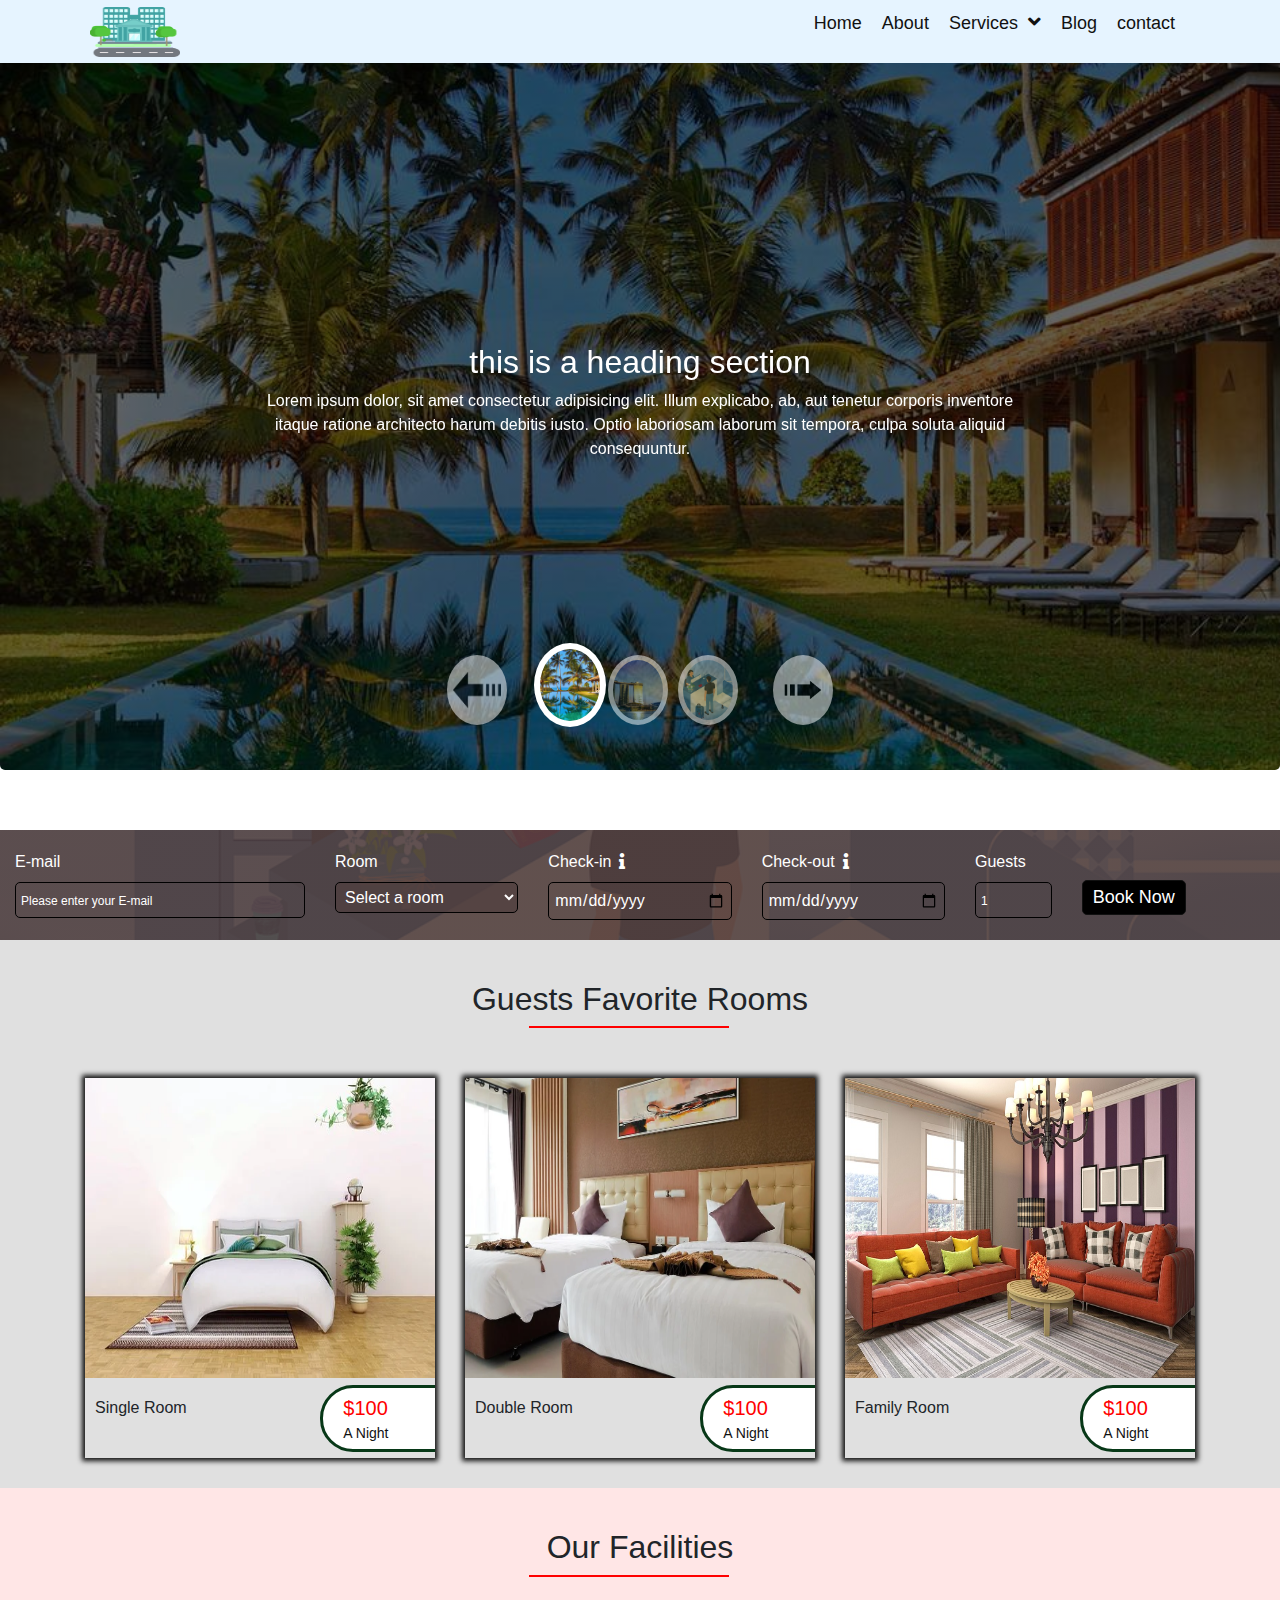
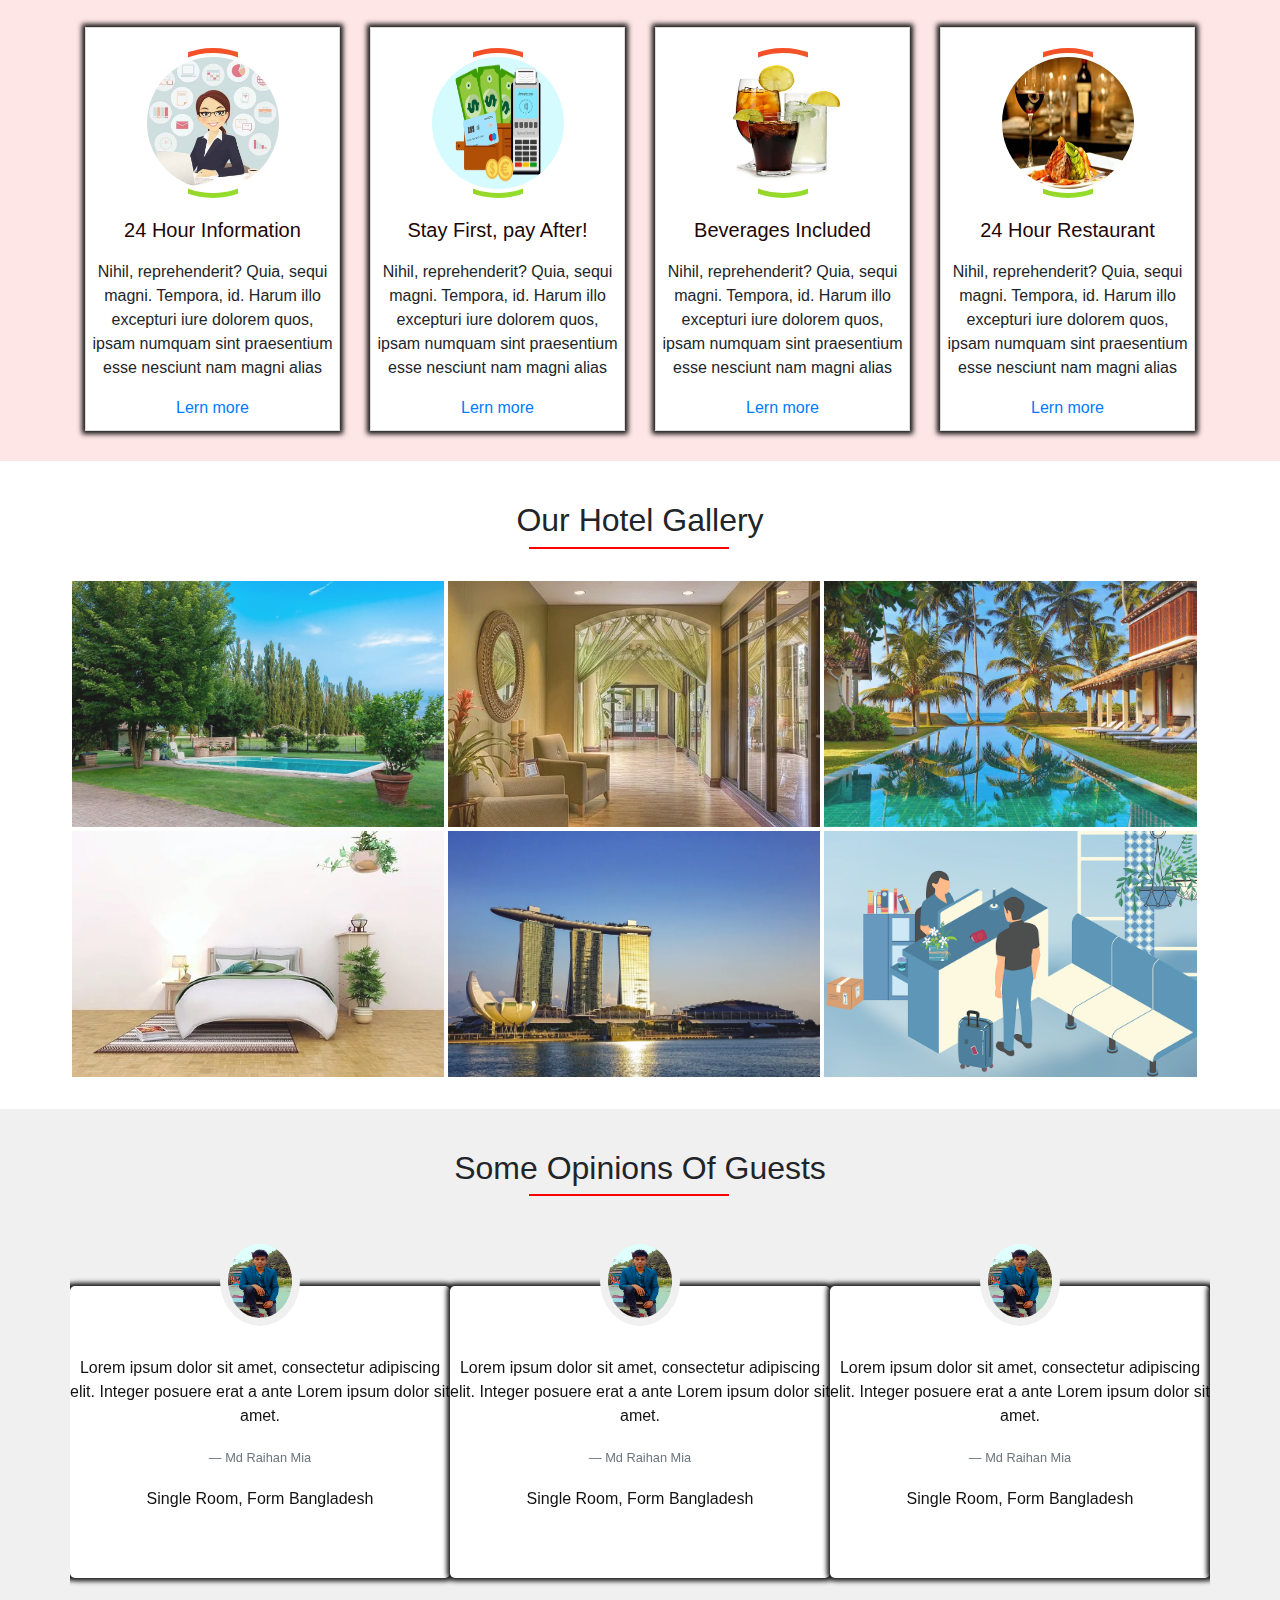
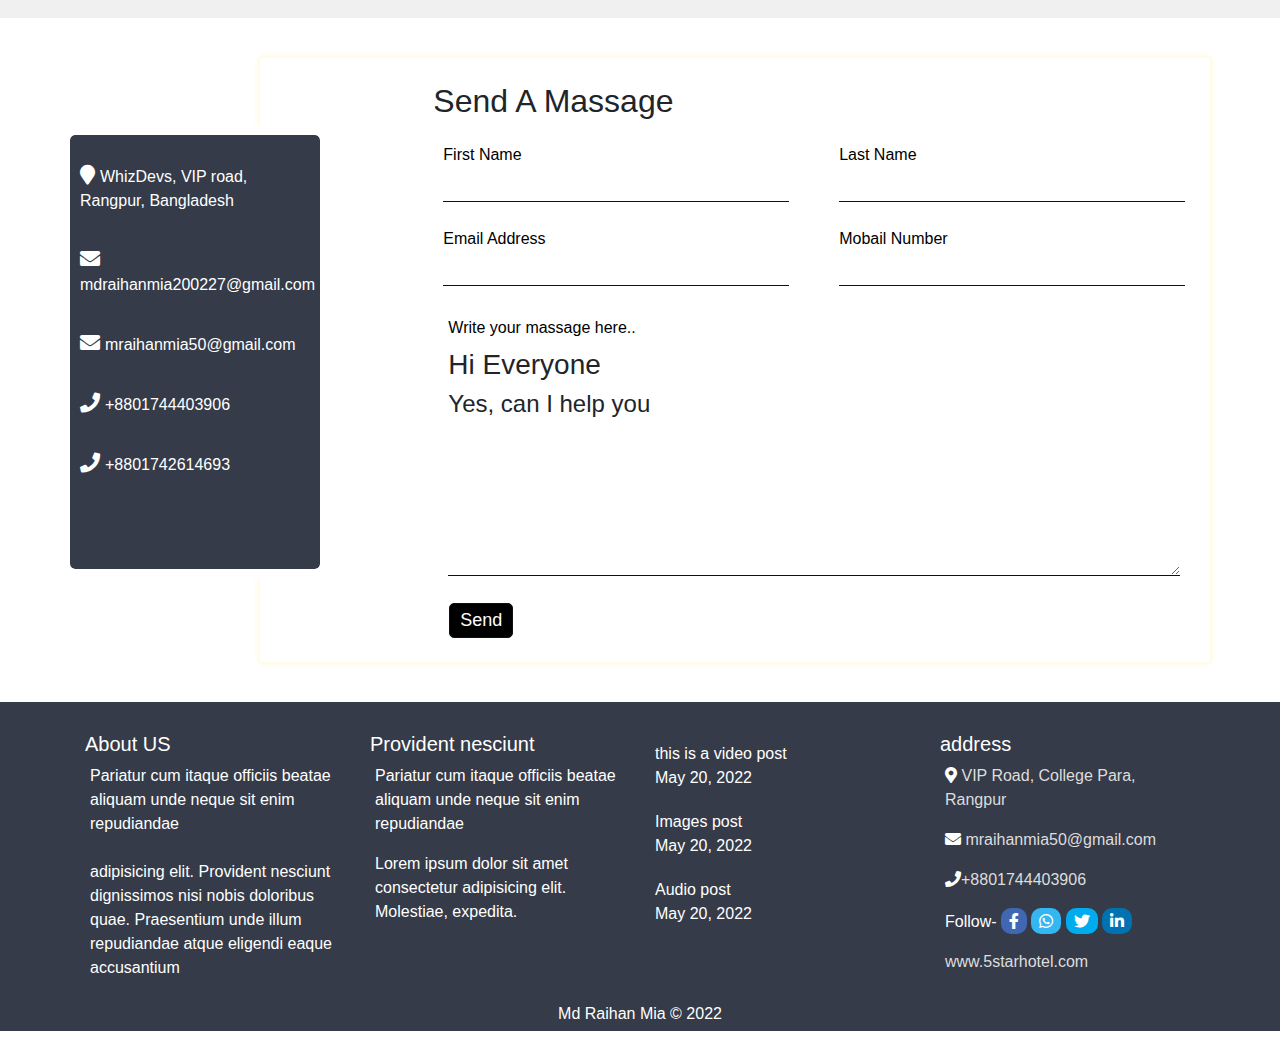
<file: index.html>
<!DOCTYPE html>
<html lang="en">

<head>
    <meta charset="utf-8">
    <meta http-equiv="X-UA-Compatible" content="IE=edge">
    <meta name="viewport" content="width=device-width, initial-scale=1">
    <meta name="WhizDevs" content="Be a Professional Front-end web developer in 2022"> 
    <meta name="author" content="Eleas Kanchon">
	
    <title>Hotel design</title> 
	
    <!-- Bootstrap css -->
    <link rel="stylesheet" href="css/bootstrap.min.css" />
    <link rel="stylesheet" href="css/jquery-ui.min.css" />
    <link rel="stylesheet" href="css/slick.css" />
    <link rel="stylesheet" href="css/simple-lightbox.css" />



    <!--font awesome cdn-->
    <link rel="stylesheet" href="https://cdnjs.cloudflare.com/ajax/libs/font-awesome/5.15.4/css/all.min.css" integrity="sha512-1ycn6IcaQQ40/MKBW2W4Rhis/DbILU74C1vSrLJxCq57o941Ym01SwNsOMqvEBFlcgUa6xLiPY/NS5R+E6ztJQ==" crossorigin="anonymous" referrerpolicy="no-referrer" />
    <!-- style css -->
    <link rel="stylesheet" href="css/navber.css" />
    <link rel="stylesheet" href="scss/styles.css" />
</head>

<body>
    <!--top up design in html-->
    <a id="button"><i class="fa fa-angle-up"></i></a>
    <!--header top section design in html-->

    <!--nav bar section design in html start-->
    <div class="navigation-section">
        <div class="container my-menu-con">
            <div class="logo"><a href="#"><img src="assets/logo.webp" alt="LOgo"></a></div>
            <input type="radio" name="slide" id="menu-btn">
            <input type="radio" name="slide" id="cancle-btn">
            <ul class="my-nav list-unstyled">
                <label for="cancle-btn" class="btn cancle-btn"> <i class="fa fa-times"></i></label>
                <li><a href="#">Home</a></li>
                <li><a href="#">About</a></li>
                <li>
                    <a href="#" class="desktop-item">Services <i class="fa fa-angle-down"></i></a>
                    <input type="checkbox" id="showMega">
                    <label for="showMega" class="mobil-item">Mega Services<i class="fa fa-angle-down"></i></label>
                    <div class="mega-drop-down">
                    <div class="container my-cont">
                        <div class="row d-block">
                           <a href="#"><img src="assets/logo.webp" alt="Con"></a>
                        </div>
                        <div class="row d-block">
                            <h4>THis is design </h4>

                            <ul class="mega-link list-unstyled">
                                <li><a href="services.html">service 1</a></li>
                                <li><a href="services.html">service 2</a></li>
                                <li><a href="services.html">service 3</a></li>
                                <li><a href="services.html">service 4</a></li>
                                <li><a href="services.html">service 5</a></li>
                            </ul>
                        </div>
                        <div class="row d-block">
                            <h4>THis is design </h4>

                            <ul class="mega-link list-unstyled">
                                <li><a href="services.html">service 1</a></li>
                                <li><a href="services.html">service 2</a></li>
                                <li><a href="services.html">service 3</a></li>
                                <li><a href="services.html">service 4</a></li>
                                <li><a href="services.html">service 5</a></li>
                            </ul>
                        </div>
                        <div class="row d-block">
                            <h4 >THis is design</h4>

                            <ul class="mega-link list-unstyled">
                                <li><a href="services.html">service 1</a></li>
                                <li><a href="services.html">service 2</a></li>
                                <li><a href="services.html">service 3</a></li>
                                <li><a href="services.html">service 4</a></li>
                                <li><a href="services.html">service 5</a></li>
                            </ul>
                        </div>
                     </div>
                    </div>
                
                </li>
                <li><a href="#">Blog</a></li>
                <li><a href="#contact-us">contact</a></li>
            </ul>
            <label for="menu-btn" class="btn bars-btn"><i class="fa fa-bars"></i></label>
        </div>
        
    </div>

    <!--navbar section design in html end-->

    <!--slider section design in html start-->
    <div id="carouselExampleIndicators" class="carousel slide" data-ride="carousel">
        <div class="carousel-controls">
            <ol class="carousel-indicators">
            <li data-target="#carouselExampleIndicators" data-slide-to="0" class="active"></li>
            <li data-target="#carouselExampleIndicators" data-slide-to="1"></li>
            <li data-target="#carouselExampleIndicators" data-slide-to="2"></li>
            </ol>
            <a class="carousel-control-prev" href="#carouselExampleIndicators" role="button" data-slide="prev">
                <img src="assets/left.png" alt="LEft">
                <span class="sr-only">Previous</span>
              </a>
              <a class="carousel-control-next" href="#carouselExampleIndicators" role="button" data-slide="next">
                <img src="assets/right.png" alt="Right">
                <span class="sr-only">Next</span>
            </a>
        </div>
        
        <div class="carousel-inner">

          <div class="carousel-item active ssslid1">
            <div class="text-section">
                <h2>this is a heading section</h2>
                <p>Lorem ipsum dolor, sit amet consectetur adipisicing elit. Illum explicabo, ab, aut tenetur corporis inventore itaque ratione architecto harum debitis iusto. Optio laboriosam laborum sit tempora, culpa soluta aliquid consequuntur.</p>
            </div>
          </div>
          <div class="carousel-item ssslid2">
            <div class="text-section">
                <h2>this is a heading section</h2>
                <p>Lorem ipsum dolor, sit amet consectetur adipisicing elit. Illum explicabo, ab, aut tenetur corporis inventore itaque ratione architecto harum debitis iusto. Optio laboriosam laborum sit tempora, culpa soluta aliquid consequuntur.</p>
            </div>
          </div>
          <div class="carousel-item ssslid3" >
            <div class="text-section">
                <h2>this is a heading section</h2>
                <p>Lorem ipsum dolor, sit amet consectetur adipisicing elit. Illum explicabo, ab, aut tenetur corporis inventore itaque ratione architecto harum debitis iusto. Optio laboriosam laborum sit tempora, culpa soluta aliquid consequuntur.</p>
            </div>
          </div>

        </div>
        
      </div>
    <!--slider section design end html-->

    <!--form section design in html start-->
      <form action="" method="" class="room-book-form">
        <div class="container-fluid">
            <div class="row">
                <div class="col-lg-3 col-sm-4 col-6">
                    <label for="email">E-mail</label>
                    <input type="email" placeholder="Please enter your E-mail" id="email">
                </div>
                <div class="col-lg-2 col-sm-4 col-6">
                    <label for="selec">Room</label>
                    <select name="" id="selec">
                        <option selected disabled>Select a room</option>
                        <option value="single">Single room</option>
                        <option value="double">Double room</option>
                        <option value="family">family room</option>
                    </select>
                </div>
                
                <div class="col-lg-2 col-sm-4 col-6">
                    <label for="in">Check-in<i class="fa fa-info"></i></label>
                    <input type="date" placeholder="Check-in" id="in">
                </div>

                <div class="col-lg-2 col-sm-4 col-6">
                    <label for="out">Check-out<i class="fa fa-info"></i></label>
                    <input type="date" placeholder="Check-out" id="out">
                </div>

                <div class="col-lg-1 col-sm-4 col-6">
                    <label for="number">Guests</label>
                    <input type="number" placeholder="1" id="number">
                </div>
               
                <div class="col-lg-2 col-sm-4 col-6">
                    <div class="my-btn">
                        <a href="#">Book Now</a>
                    </div>
                </div>
            </div>
        </div>

      </form>
    <!--form section design in html end-->

    <!-- guests faviorite rooms design in html start-->
    <section class="gest-room-section">
        <div class="container">
            <h2 class="text-center">Guests Favorite Rooms </h2>

            <div class="row">
                <div class="col-lg-4">
                    <div class="room-section">
                        <img src="assets/single.webp" alt="Rome">
                        <div class="row">
                            <div class="col-8">
                                <h6>Single Room</h6>
                            </div>
                            <div class="col-4 price">
                                <p><span>$100</span></p>
                                <p>A Night</p>
                            </div>
                        </div>
                        <div class="services">
                            <h6>A modern hotel room in star hotel</h6>
                            <p>Similique corporis excepturi ullam asperiores delectus dolores corrupti autem dolorum quasi totam sit fuga consequuntur.</p>
                            <div class="row">
                                <div class="col-6">
                                    <ul class="list-unstyled">
                                        <li><i class="fa fa-check"></i>INCL Breackfast</li>
                                        <li><i class="fa fa-check"></i>Private Balcony</li>
                                        <li><i class="fa fa-check"></i>Sea View</li>
                                        <li><i class="fa fa-check"></i>Free Wi-Fi</li>
                                    </ul>
                                </div>
                                <div class="col-6">
                                    <ul class="list-unstyled">
                                        <li><i class="fa fa-check"></i>INCL Lunch</li>
                                        <li><i class="fa fa-check"></i>Bathroom</li>
                                        <li><i class="fa fa-check"></i>Dinner</li>
                                        <li><i class="fa fa-check"></i>Libray</li>
                                    </ul>
                                </div>
                            </div>
                            <div class="detail-btn">
                                <a href="single_room.html">More details</a>
                            </div>
                        </div>
                    </div>
                </div>

                <div class="col-lg-4">
                    <div class="room-section">
                        <img src="assets/dbl1.webp" alt="Rome">
                        <div class="row">
                            <div class="col-8">
                                <h6>Double Room</h6>
                            </div>
                            <div class="col-4 price">
                                <p><span>$100</span></p>
                                <p>A Night</p>
                            </div>
                        </div>
                        <div class="services">
                            <h6>A modern hotel room in star hotel</h6>
                            <p>Similique corporis excepturi ullam asperiores delectus dolores corrupti autem dolorum quasi totam sit fuga consequuntur.</p>
                            <div class="row">
                                <div class="col-6">
                                    <ul class="list-unstyled">
                                        <li><i class="fa fa-check"></i>INCL Breackfast</li>
                                        <li><i class="fa fa-check"></i>Private Balcony</li>
                                        <li><i class="fa fa-check"></i>Sea View</li>
                                        <li><i class="fa fa-check"></i>Free Wi-Fi</li>
                                    </ul>
                                </div>
                                <div class="col-6">
                                    <ul class="list-unstyled">
                                        <li><i class="fa fa-check"></i>INCL Lunch</li>
                                        <li><i class="fa fa-check"></i>Bathroom</li>
                                        <li><i class="fa fa-check"></i>Dinner</li>
                                        <li><i class="fa fa-check"></i>Libray</li>
                                    </ul>
                                </div>
                            </div>
                            <div class="detail-btn">
                                <a href="double_room.html">More datails</a>
                            </div>
                        </div>
                    </div>
                </div>

                <div class="col-lg-4">
                    <div class="room-section">
                        <img src="assets/family.jpg" alt="Rome">
                        <div class="row">
                            <div class="col-8">
                                <h6>Family Room</h6>
                            </div>
                            <div class="col-4 price">
                                <p><span>$100</span></p>
                                <p>A Night</p>
                            </div>
                        </div>
                        <div class="services">
                            <h6>A modern hotel room in star hotel</h6>
                            <p>Similique corporis excepturi ullam asperiores delectus dolores corrupti autem dolorum quasi totam sit fuga consequuntur.</p>
                            <div class="row">
                                <div class="col-6">
                                    <ul class="list-unstyled">
                                        <li><i class="fa fa-check"></i>INCL Breackfast</li>
                                        <li><i class="fa fa-check"></i>Private Balcony</li>
                                        <li><i class="fa fa-check"></i>Sea View</li>
                                        <li><i class="fa fa-check"></i>Free Wi-Fi</li>
                                    </ul>
                                </div>
                                <div class="col-6">
                                    <ul class="list-unstyled">
                                        <li><i class="fa fa-check"></i>INCL Lunch</li>
                                        <li><i class="fa fa-check"></i>Bathroom</li>
                                        <li><i class="fa fa-check"></i>Dinner</li>
                                        <li><i class="fa fa-check"></i>Libray</li>
                                    </ul>
                                </div>
                            </div>
                            <div class="detail-btn">
                                <a href="family_room.html">More datails</a>
                            </div>
                        </div>
                    </div>
                </div>
            </div>
        </div>
    </section>


    <!-- guests faviorite rooms design in html end-->

    <!--facilities section design in html start-->
    <section class="facilities-section">
        <div class="container">
            <h2>Our Facilities</h2>
            <div class="row">
                <div class="col-lg-3 col-sm-6">
                    <div class="facilities-box">
                        <div class="main-box">
                            <div class="sub-main-box">
                                <img src="assets/reciption.jpg" alt="my">   
                            </div>
                        </div>
                        <h5>24 Hour Information</h5>
                        <p>Nihil, reprehenderit? Quia, sequi magni. Tempora, id. Harum illo excepturi iure dolorem quos, ipsam numquam sint praesentium esse nesciunt nam magni alias</p>
                        <div class="my-btn-d">
                            <a href="#">Lern more</a>
                        </div>
                    </div>
                    
                </div>
                <div class="col-lg-3 col-sm-6">
                    <div class="facilities-box">
                        <div class="main-box">
                            <div class="sub-main-box">
                                <img src="assets/payment.webp" alt="my">   
                            </div>
                        </div>
                        <h5>Stay First, pay After!</h5>
                        <p>Nihil, reprehenderit? Quia, sequi magni. Tempora, id. Harum illo excepturi iure dolorem quos, ipsam numquam sint praesentium esse nesciunt nam magni alias</p>
                        <div class="my-btn-d">
                            <a href="#">Lern more</a>
                        </div>
                    </div>
                    
                </div>
                <div class="col-lg-3 col-sm-6">
                    <div class="facilities-box">
                        <div class="main-box">
                            <div class="sub-main-box">
                                <img src="assets/deverage.jpg" alt="my">   
                            </div>
                        </div>
                        <h5>Beverages Included</h5>
                        <p>Nihil, reprehenderit? Quia, sequi magni. Tempora, id. Harum illo excepturi iure dolorem quos, ipsam numquam sint praesentium esse nesciunt nam magni alias</p>
                        <div class="my-btn-d">
                            <a href="#">Lern more</a>
                        </div>
                    </div>
                    
                </div>
                <div class="col-lg-3 col-sm-6">
                    <div class="facilities-box">
                        <div class="main-box">
                            <div class="sub-main-box">
                                <img src="assets/resturent.jpg" alt="my">   
                            </div>
                        </div>
                        <h5>24 Hour Restaurant</h5>
                        <p>Nihil, reprehenderit? Quia, sequi magni. Tempora, id. Harum illo excepturi iure dolorem quos, ipsam numquam sint praesentium esse nesciunt nam magni alias</p>
                        <div class="my-btn-d">
                            <a href="#">Lern more</a>
                        </div>
                    </div>
                    
                </div>
            </div>
            
        </div>
    </section>

    <!--facilities section design in html end-->

    <!--our gallery section design in html start-->
    <section class="gallery-section">
        <div class="container">
            <h2 class="text-center">Our Hotel Gallery</h2>
            <div class="row">
                <div class="gallery">
                    <a href="assets/full/slick1.webp" class="big"><img src="assets/thumb/slick1.webp" alt="" title="Beautiful Image" /></a>
    
                    <a href="assets/full/slick2.webp"><img src="assets/thumb/slick2.webp" alt="" title=""/></a>
    
                    <a href="assets/full/slick3.jpeg"><img src="assets/thumb/slick3.jpeg" alt="" title="Beautiful Image"/></a>
    
                    <a href="assets/full/slick4.webp"><img src="assets/thumb/slick4.webp" alt="" title=""/></a>
    
                    <a href="assets/full/slick5.webp"><img src="assets/thumb/slick5.webp" alt="" title=""/></a>
    
                    <a href="assets/full/slick6.webp"><img src="assets/thumb/slick6.webp" alt="" title=""/></a>   
                </div>
            </div>
        </div>
    </section>


    <!--our gallery section design in html end-->

    <!--blog section design in html-->
    <section id="blog-section">
        <div class="container">
          <h2 class="text-center pb-2">Some Opinions Of Guests</h2>
          <div class="test-slider-slick row">
            <div class="textmolial-text">
              <div class="t-img">
                <img src="assets/person.jpg" alt="MY img">
              </div>
              <div class="text-blog">
                <blockquote class="blockquote">
                  <p>Lorem ipsum dolor sit amet, consectetur adipiscing elit. Integer posuere erat a ante Lorem ipsum dolor sit amet.</p>
                  <p class="blockquote-footer text-center">Md Raihan Mia</p>
                  <p>Single Room, Form Bangladesh</p>

                </blockquote>
                <div class="icons1">
                  <ul class="list-unstyled">
                    <li><a href="#"><i class="fab fa-facebook-f"></i></a></li>
                    <li><a href="#"><i class="fab fa-whatsapp"></i></a></li>
                    <li><a href="#"><i class="fab fa-twitter"></i></a></li>
                    <li><a href="#"><i class="fab fa-linkedin-in"></i></i></a></li>
                  </ul>
                </div>
              </div>
            </div>
    
            <div class="textmolial-text">
              <div class="t-img">
                <img src="assets/person.jpg" alt="MY img">
              </div>
              <div class="text-blog">
                <blockquote class="blockquote">
                  <p>Lorem ipsum dolor sit amet, consectetur adipiscing elit. Integer posuere erat a ante Lorem ipsum dolor sit amet.</p>
                  <p class="blockquote-footer text-center">Md Raihan Mia</p>
                  <p>Single Room, Form Bangladesh</p>
                </blockquote>
                <div class="icons1">
                    <ul class="list-unstyled">
                        <li><a href="#"><i class="fab fa-facebook-f"></i></a></li>
                        <li><a href="#"><i class="fab fa-whatsapp"></i></a></li>
                        <li><a href="#"><i class="fab fa-twitter"></i></a></li>
                        <li><a href="#"><i class="fab fa-linkedin-in"></i></i></a></li>
                    </ul>
                </div>
              </div>
            </div>
    
            <div class="textmolial-text">
              <div class="t-img">
                <img src="assets/person.jpg" alt="MY img">
              </div>
              <div class="text-blog">
                <blockquote class="blockquote">
                  <p>Lorem ipsum dolor sit amet, consectetur adipiscing elit. Integer posuere erat a ante Lorem ipsum dolor sit amet.</p>
                  <p class="blockquote-footer text-center">Md Raihan Mia</p>
                  <p>Single Room, Form Bangladesh</p>
                </blockquote>
                <div class="icons1">
                    <ul class="list-unstyled">
                        <li><a href="#"><i class="fab fa-facebook-f"></i></a></li>
                        <li><a href="#"><i class="fab fa-whatsapp"></i></a></li>
                        <li><a href="#"><i class="fab fa-twitter"></i></a></li>
                        <li><a href="#"><i class="fab fa-linkedin-in"></i></i></a></li>
                    </ul>
                </div>
              </div>
            </div>
    
            <div class="textmolial-text">
              <div class="t-img">
                <img src="assets/person.jpg" alt="MY img">
              </div>
              <div class="text-blog">
                <blockquote class="blockquote">
                  <p>Lorem ipsum dolor sit amet, consectetur adipiscing elit. Integer posuere erat a ante Lorem ipsum dolor sit amet.</p>
                  <p class="blockquote-footer text-center">Md Raihan Mia</p>
                  <p>Single Room, Form Bangladesh</p>
                </blockquote>
                <div class="icons1">
                    <ul class="list-unstyled">
                        <li><a href="#"><i class="fab fa-facebook-f"></i></a></li>
                        <li><a href="#"><i class="fab fa-whatsapp"></i></a></li>
                        <li><a href="#"><i class="fab fa-twitter"></i></a></li>
                        <li><a href="#"><i class="fab fa-linkedin-in"></i></i></a></li>
                    </ul>
                </div>
              </div>
            </div>
    
            <div class="textmolial-text">
              <div class="t-img">
                <img src="assets/person.jpg" alt="MY img">
              </div>
              <div class="text-blog">
                <blockquote class="blockquote">
                  <p>Lorem ipsum dolor sit amet, consectetur adipiscing elit. Integer posuere erat a ante Lorem ipsum dolor sit amet.</p>
                  <p class="blockquote-footer text-center">Md Raihan Mia</p>
                  <p>Single Room, Form Bangladesh</p>
                </blockquote>
                <div class="icons1">
                    <ul class="list-unstyled">
                        <li><a href="#"><i class="fab fa-facebook-f"></i></a></li>
                        <li><a href="#"><i class="fab fa-whatsapp"></i></a></li>
                        <li><a href="#"><i class="fab fa-twitter"></i></a></li>
                        <li><a href="#"><i class="fab fa-linkedin-in"></i></i></a></li>
                    </ul>
                </div>
              </div>
            </div>
    
            <div class="textmolial-text">
              <div class="t-img">
                <img src="assets/person.jpg" alt="MY img">
              </div>
              <div class="text-blog">
                <blockquote class="blockquote">
                  <p>Lorem ipsum dolor sit amet, consectetur adipiscing elit. Integer posuere erat a ante Lorem ipsum dolor sit amet.</p>
                  <p class="blockquote-footer text-center">Md Raihan Mia</p>
                  <p>Single Room, Form Bangladesh</p>
                </blockquote>
                <div class="icons1">
                    <ul class="list-unstyled">
                        <li><a href="#"><i class="fab fa-facebook-f"></i></a></li>
                        <li><a href="#"><i class="fab fa-whatsapp"></i></a></li>
                        <li><a href="#"><i class="fab fa-twitter"></i></a></li>
                        <li><a href="#"><i class="fab fa-linkedin-in"></i></i></a></li>
                    </ul>
                </div>
              </div>
            </div>
    
        </div>
          
        </div>
    </section>
 
    <!--blog section design in html end-->

    <!--contact section design in html start-->
  <section id="contact-us">
    <div class="container">
      <div class="row main-row">
        <div class="col-md-2 col-sm-2">
        </div>
        <div class="col-md-10 col-sm-10">

          <div class="row contact-input py-4 rounded">
            <div class="col-md-2 col-sm-2"></div>
            <div class="col-md-10 col-sm-10">
              <h2>Send A Massage</h2>
              <div class="row">
                <div class="col-md-6 col-sm-6">
                  <div class="input">
                    <label for="name">First Name</label>
                    <input type="text" id="name" required> 
                  </div>
                </div>

                <div class="col-md-6 col-sm-6">
                  <div class="input">
                    <label for="l-name">Last Name</label>
                    <input type="text" id="l-name" required> 
                  </div>
                </div>

                <div class="col-md-6 col-sm-6">
                  <div class="input">
                    <label for="email">Email Address</label>
                    <input type="email" id="email" required> 
                  </div>
                </div>
                <div class="col-md-6 col-sm-6">
                  <div class="input">
                    <label for="number">Mobail Number</label>
                    <input type="number" id="number" required> 
                  </div>
                </div>
              </div>
              <div class="col-md-12 col-sm-12">
                <div class="text-box">
                  <label for="text-area">Write your massage here..</label>
                  <h3>Hi Everyone</h3>
                  <h4>Yes, can I help you</h4>
            
                  <textarea name="" id="text-area" rows="6"></textarea>
                </div>
              </div>
              <div class=" ml-3">
                <div class="my-btn">
                    <a href="#">Send</a>
                </div>
              </div>
            </div>
          </div>
        </div>
      
        <div class="address-section">
          <p><i class="fa fa-map-marker"></i><a href="https://goo.gl/maps/3zdn5Q3iVGfKxqWt5">WhizDevs, VIP road, Rangpur, Bangladesh</a></p>
          <p><i class="fa fa-envelope"></i><a href="mailto:mdraihanmia200227@gmail.com">mdraihanmia200227@gmail.com</a></p>
          <p><i class="fa fa-envelope"></i><a href="mailto:mraihanmia50@gmail.com">mraihanmia50@gmail.com</a></p>
          <p><i class="fa fa-phone"></i><a href="tel:+8801744403906">+8801744403906</a></p>
          <p><i class="fa fa-phone"></i><a href="tel:+8801742614693">+8801742614693</a></p>
          <div class="icons1">
            <ul class="list-unstyled">
              <li><a href="#"><i class="fab fa-facebook-f"></i></a></li>
              <li><a href="#"><i class="fab fa-whatsapp"></i></a></li>
              <li><a href="#"><i class="fab fa-twitter"></i></a></li>
              <li><a href="#"><i class="fab fa-linkedin"></i></a></li>
            </ul>
          </div>
        </div>
      </div>
      
    </div>
  </section>
    <!--contact section design in html end-->

    <!--footer section design in html-->
    <footer class="footer-section">
        <div class="container">
            <div class="row">
                <div class="col-lg-3 col-sm-6">
                    <h5>About US</h5>
                    <p>Pariatur cum itaque officiis beatae aliquam unde neque sit enim repudiandae</p>
                    <p class="mt-4">adipisicing elit. Provident nesciunt dignissimos nisi nobis doloribus quae. Praesentium unde illum repudiandae atque eligendi eaque accusantium </p>
                </div>
                <div class="col-lg-3 col-sm-6">
                    <h5>Provident nesciunt</h5>
                    <p>Pariatur cum itaque officiis beatae aliquam unde neque sit enim repudiandae</p>
                    <p>Lorem ipsum dolor sit amet consectetur adipisicing elit. Molestiae, expedita.</p>
                    
                </div>

                <div class="col-lg-3 col-sm-6">
                    <ul class="list-unstyled">
                        <li>
                            <p>this is a video post</p>
                            <p>May 20, 2022</p>
                        </li>
                        <li>
                            <p>Images post</p>
                            <p>May 20, 2022</p>
                        </li>
                        <li>
                            <p>Audio post</p>
                            <p>May 20, 2022</p>
                        </li>
                    </ul>
                    
                </div>
                <div class="col-lg-3 col-sm-6">
                    <h5>address</h5>
                    <p><i class="fas fa-map-marker-alt"></i> <a href="#">VIP Road, College Para, Rangpur</a></p>                  
                    <p><i class="fas fa-envelope"></i> <a href="mailto://mraihanmia50@gmail.com">mraihanmia50@gmail.com</a></p>

                    <p><i class="fas fa-phone"></i><a href="tel:01744403906">+8801744403906</a></p>
                    <p class="follow"><span>Follow-</span> 
                        <a href="#"><span><i class="fab fa-facebook-f"></i></span></a> 
                        <a href="#"><span><i class="fab fa-whatsapp"></i></span> </a>
                        <a href="#"><span><i class="fab fa-twitter"></i></span></a>
                        <a href="#"> <span><i class="fab fa-linkedin-in"></i></span></a>

                    </p>
                    <p><i class="fas fa-browser"></i><a href="#">www.5starhotel.com</a></p>
                   
                    
                    
                </div>

            </div>
        </div>

        <div class="bottom_footer">
            <h6 class="text-center p-2">Md Raihan Mia &#169; 2022</h6>
        </div>

    </footer>
 




    <script src="js/jquery-1.12.4.min.js"></script>
    <script src="js/slick.min.js"></script>
    <script src="js/bootstrap.min.js"></script>
    <script src="js/wow.js"></script>
    <script src="js/simple-lightbox.js"></script>
    <script src="js/jquery-ui.min.js"></script>
    <script src="js/functions.js"></script>

</body>

</html>
</file>
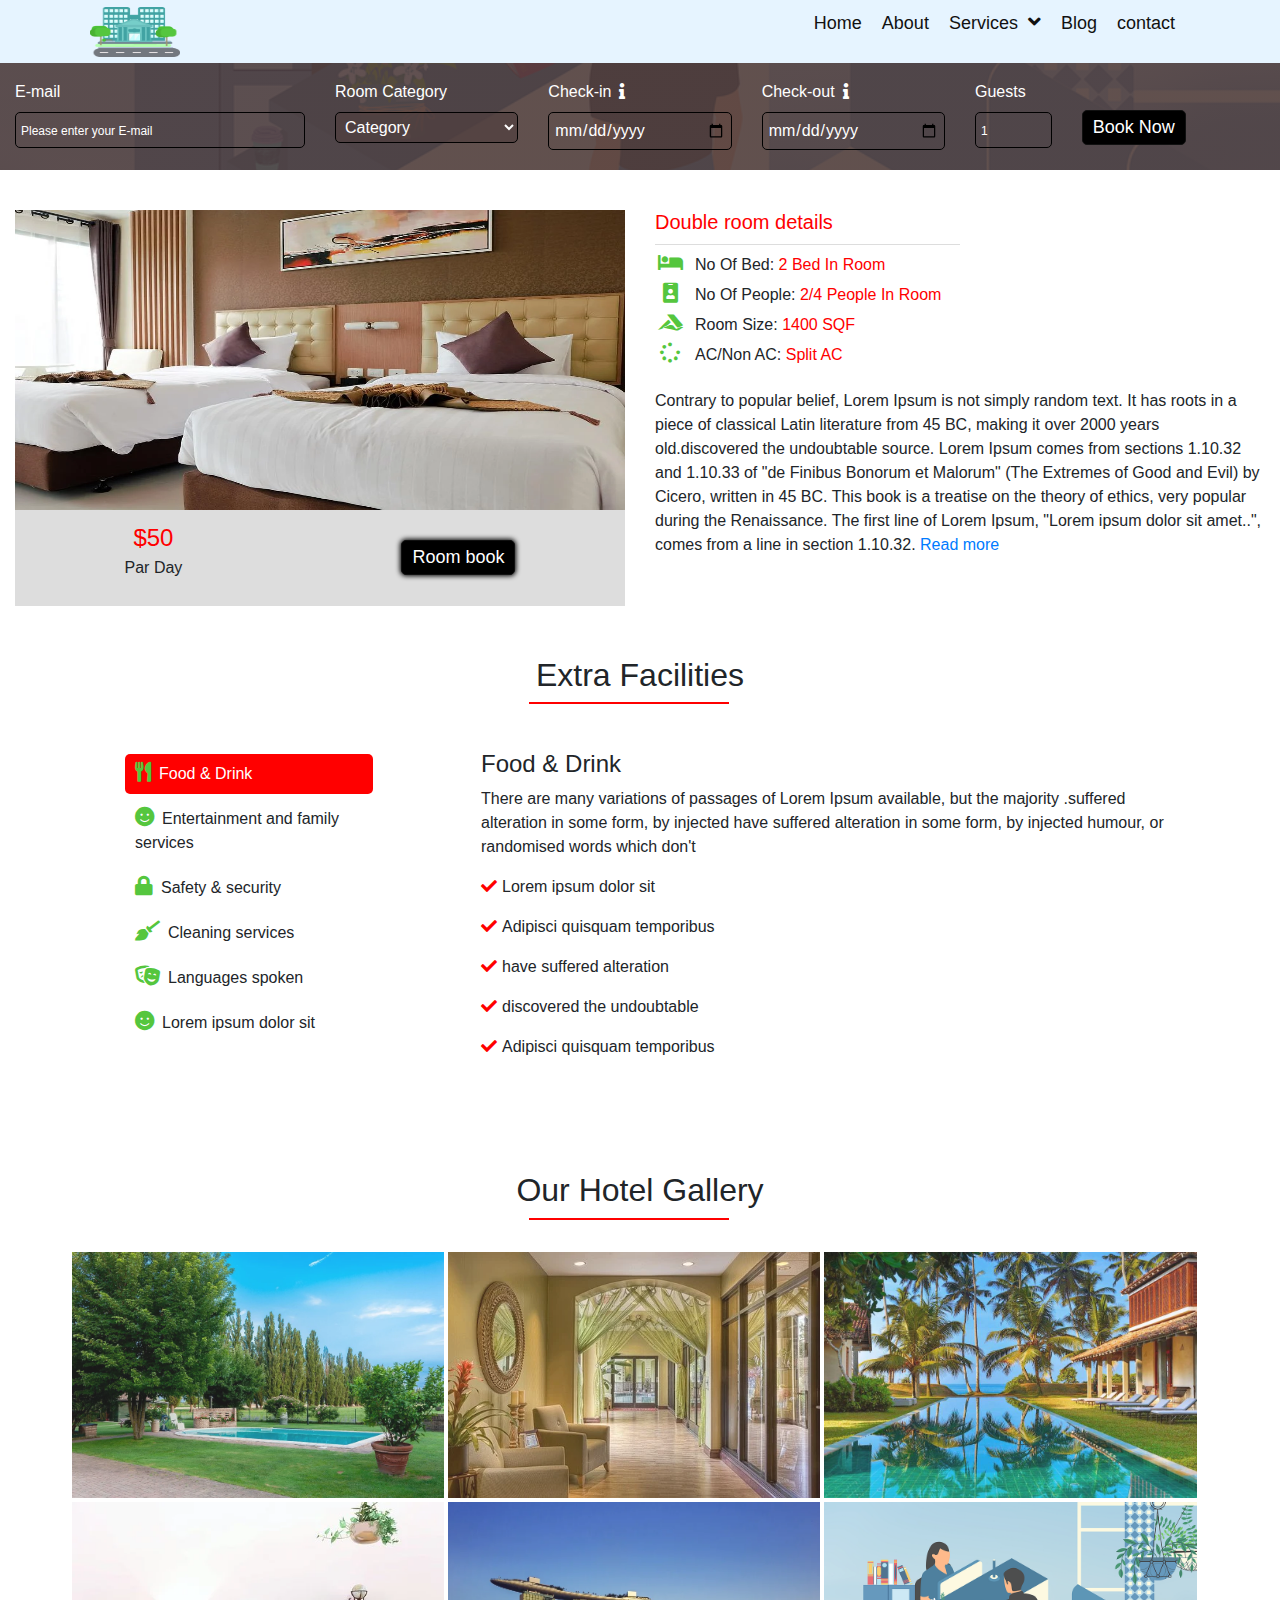
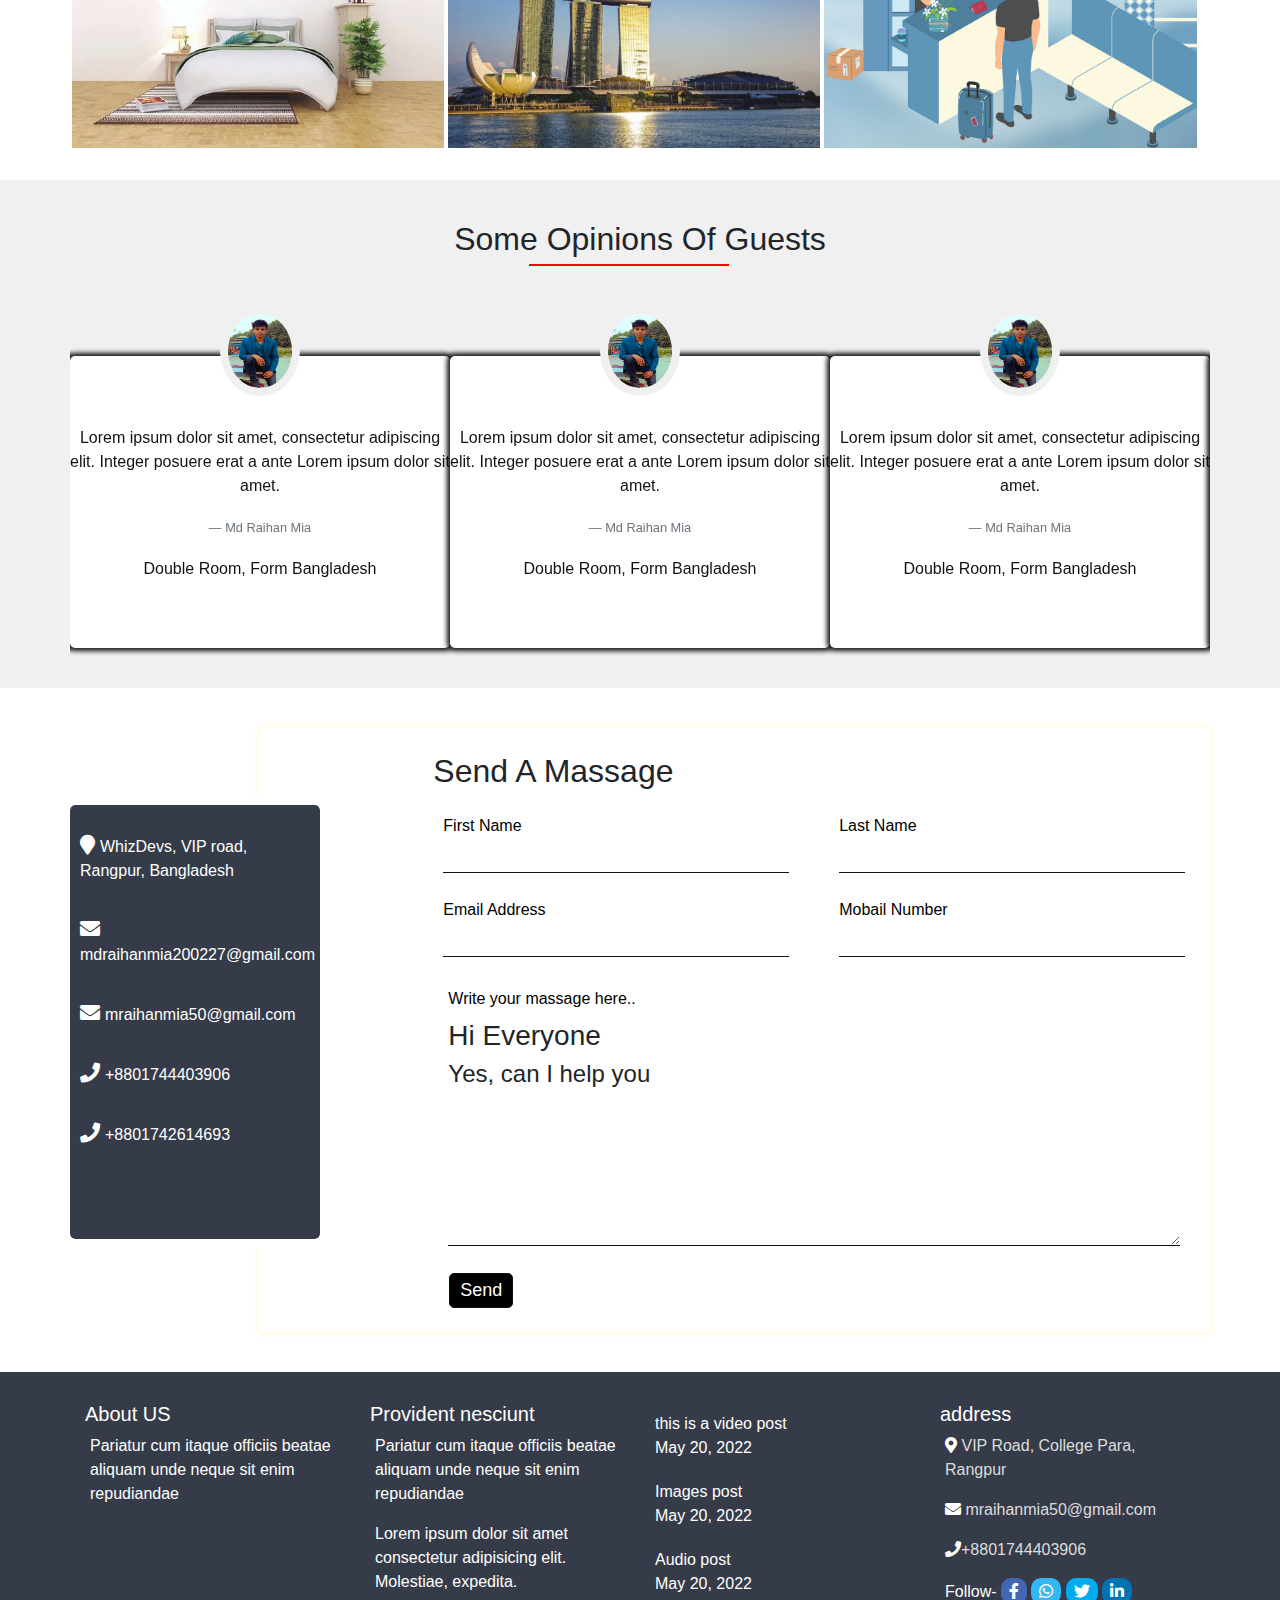
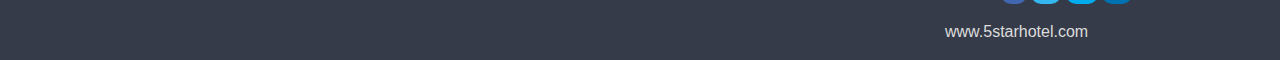
<file: double_room.html>
<!DOCTYPE html>
<html lang="en">

<head>
    <meta charset="utf-8">
    <meta http-equiv="X-UA-Compatible" content="IE=edge">
    <meta name="viewport" content="width=device-width, initial-scale=1">
    <meta name="WhizDevs" content="Be a Professional Front-end web developer in 2022"> 
    <meta name="author" content="Eleas Kanchon">
	
    <title>Hotel design</title> 
	
    <!-- Bootstrap css -->
    <link rel="stylesheet" href="css/bootstrap.min.css" />
    <link rel="stylesheet" href="css/jquery-ui.min.css" />
    <link rel="stylesheet" href="css/slick.css" />
    <link rel="stylesheet" href="css/simple-lightbox.css" />



    <!--font awesome cdn-->
    <link rel="stylesheet" href="https://cdnjs.cloudflare.com/ajax/libs/font-awesome/5.15.4/css/all.min.css" integrity="sha512-1ycn6IcaQQ40/MKBW2W4Rhis/DbILU74C1vSrLJxCq57o941Ym01SwNsOMqvEBFlcgUa6xLiPY/NS5R+E6ztJQ==" crossorigin="anonymous" referrerpolicy="no-referrer" />
    <!-- style css -->
    <link rel="stylesheet" href="css/navber.css" />
    <link rel="stylesheet" href="scss/styles.css" />
</head>

<body>
  <!--top up design in html-->
  <a id="button"><i class="fa fa-angle-up"></i></a>
  <!--header top section design in html-->

 <!--nav bar section design in html start-->
 <div class="navigation-section">
  <div class="container my-menu-con">
      <div class="logo"><a href="#"><img src="assets/logo.webp" alt="LOgo"></a></div>
      <input type="radio" name="slide" id="menu-btn">
      <input type="radio" name="slide" id="cancle-btn">
      <ul class="my-nav list-unstyled">
          <label for="cancle-btn" class="btn cancle-btn"> <i class="fa fa-times"></i></label>
          <li><a href="#">Home</a></li>
          <li><a href="#">About</a></li>
          <li>
              <a href="#" class="desktop-item">Services <i class="fa fa-angle-down"></i></a>
              <input type="checkbox" id="showMega">
              <label for="showMega" class="mobil-item">Mega Services<i class="fa fa-angle-down"></i></label>
              <div class="mega-drop-down">
              <div class="container my-cont">
                  <div class="row d-block">
                     <a href="#"><img src="assets/logo.webp" alt="Con"></a>
                  </div>
                  <div class="row d-block">
                      <h4>THis is design </h4>

                      <ul class="mega-link list-unstyled">
                          <li><a href="services.html">service 1</a></li>
                          <li><a href="services.html">service 2</a></li>
                          <li><a href="services.html">service 3</a></li>
                          <li><a href="services.html">service 4</a></li>
                          <li><a href="services.html">service 5</a></li>
                      </ul>
                  </div>
                  <div class="row d-block">
                      <h4>THis is design </h4>

                      <ul class="mega-link list-unstyled">
                          <li><a href="services.html">service 1</a></li>
                          <li><a href="services.html">service 2</a></li>
                          <li><a href="services.html">service 3</a></li>
                          <li><a href="services.html">service 4</a></li>
                          <li><a href="services.html">service 5</a></li>
                      </ul>
                  </div>
                  <div class="row d-block">
                      <h4 >THis is design</h4>

                      <ul class="mega-link list-unstyled">
                          <li><a href="services.html">service 1</a></li>
                          <li><a href="services.html">service 2</a></li>
                          <li><a href="services.html">service 3</a></li>
                          <li><a href="services.html">service 4</a></li>
                          <li><a href="services.html">service 5</a></li>
                      </ul>
                  </div>
               </div>
              </div>
          
          </li>
          <li><a href="#">Blog</a></li>
          <li><a href="#contact-us">contact</a></li>
      </ul>
      <label for="menu-btn" class="btn bars-btn"><i class="fa fa-bars"></i></label>
  </div>
  
</div>

<!--navbar section design in html end-->

     <!--form section design in html start-->
     <form action="" method="" class="room-book-form">
        <div class="container-fluid">
            <div class="row">
                <div class="col-lg-3 col-sm-4 col-6">
                    <label for="email">E-mail</label>
                    <input type="email" placeholder="Please enter your E-mail" id="email">
                </div>
                <div class="col-lg-2 col-sm-4 col-6">
                    <label for="selec">Room Category</label>
                    <select name="" id="selec">
                        <option selected disabled>Category</option>
                        <option value="bed">Bed & Table </option>
                        <option value="double">catagory 1</option>
                        <option value="family">catagory 1</option>
                        <option value="family">catagory 1</option>
                        <option value="family">catagory 1</option>
                        <option value="family">catagory 1</option>
                    </select>
                </div>
                
                <div class="col-lg-2 col-sm-4 col-6">
                    <label for="in">Check-in<i class="fa fa-info"></i></label>
                    <input type="date" placeholder="Check-in" id="in">
                </div>

                <div class="col-lg-2 col-sm-4 col-6">
                    <label for="out">Check-out<i class="fa fa-info"></i></label>
                    <input type="date" placeholder="Check-out" id="out">
                </div>

                <div class="col-lg-1 col-sm-4 col-6">
                    <label for="number">Guests</label>
                    <input type="number" placeholder="1" id="number">
                </div>
               
                <div class="col-lg-2 col-sm-4 col-6">
                    <div class="my-btn">
                        <a href="#">Book Now</a>
                    </div>
                </div>
            </div>
        </div>

      </form>
    <!--form section design in html end-->

    <!--banar section desing in html start-->
    <section class="banar-section">
      <div class="container-fluid">
        <div class="row">
          <div class="col-md-6">
            <div class="room-text-slider">
                <img src="assets/dbl1.webp" alt="room">
                <img src="assets/washroom.webp" alt="room">
                <img src="assets/sin3.webp" alt="room">
            </div>
            <div class="d-flex justify-content-around boking-single">
                <p><span>$50</span><br>Par Day</p>
                <div class="room-book">
                    <a href="#">Room book</a>
                </div>

            </div>
            
          </div>
          <div class="col-md-6">
            <div class="room-datels">
                <h5>Double room details</h5>
                <ul class="list-unstyled">
                  <li><i class="fas fa-bed"></i>No Of Bed: <span>2 Bed In Room</span></li>
                  <li><i class="fas fa-id-badge"></i>No Of People: <span>2/4 People In Room</span></li>
                  <li><i class="fab fa-accusoft"></i>Room Size: <span>1400 SQF</span></li>
                  <li><i class="fas fa-spinner"></i>AC/Non AC: <span>Split AC</span></li>
                </ul>
                <p>Contrary to popular belief, Lorem Ipsum is not simply random text. It has roots in a piece of classical Latin literature from 45 BC, making it over 2000 years old.discovered the undoubtable source. Lorem Ipsum comes from sections 1.10.32 and 1.10.33 of "de Finibus Bonorum et Malorum" (The Extremes of Good and Evil) by Cicero, written in 45 BC. This book is a treatise on the theory of ethics, very popular during the Renaissance. The first line of Lorem Ipsum, "Lorem ipsum dolor sit amet..", comes from a line in section 1.10.32. <a href="#">Read more</a></p>
            </div>
          </div> 
        </div>
      </div>   
    </section>

    <!--single room services section in html-->
    <div class="tab-area">
        <div class="container">
            <h2 class="text-center">Extra Facilities</h2>
            <div class="row">
                <div class="col-4">
                    <!-- tab nav  -->
                    <ul class="tab-nav">
                        <li class="active1"><i class="fas fa-utensils"></i>Food & Drink</li>
                        <li><i class="fas fa-smile"></i>Entertainment and family services</li>
                        <li><i class="fas fa-lock"></i>Safety & security</li>
                        <li><i class="fas fa-broom"></i>Cleaning services</li>
                        <li><i class="fa fa-theater-masks"></i>Languages spoken</li>
                        <li><i class="fas fa-smile"></i>Lorem ipsum dolor sit</li>
                        
                    </ul>                
                </div>
                <div class="col-8">
                    <!-- tab body  -->
                <div class="tab-body">
                <!-- single tab  1-->
                <div class="single-tab">
                    <h4>Food & Drink</h4>
                    <p>There are many variations of passages of Lorem Ipsum available, but the majority .suffered alteration in some form, by injected have suffered alteration in some form, by injected humour, or randomised words which don't</p>
                    <p><i class="fas fa-check"></i>Lorem ipsum dolor sit</p>
                    <p><i class="fas fa-check"></i>Adipisci quisquam temporibus</p>
                    <p><i class="fas fa-check"></i>have suffered alteration</p>  
                    <p><i class="fas fa-check"></i>discovered the undoubtable</p><p><i class="fas fa-check"></i>Adipisci quisquam temporibus</p>
                </div>
                <!-- single tab 2 -->
                <div class="single-tab">
                    <h4>Entertainment and family services</h4>
                    <p>Tab Tow Lorem ipsum dolor sit amet consectetur adipisicing elit. Unde, consequuntur iure? Adipisci quisquam temporibus facilis earum reprehenderit molestiae incidunt.</p>
                    <p><i class="fas fa-check"></i>Lorem ipsum dolor sit.</p>
                    <p><i class="fas fa-check"></i>Adipisci quisquam temporibus</p>
                    <p><i class="fas fa-check"></i>discovered the undoubtable</p>  
                    <p><i class="fas fa-check"></i>have suffered alteration</p>
                </div>
                <!-- single tab 3 -->
                <div class="single-tab">
                    <h4>Safety & security</h4>
                    <p>Tab Three Lorem ipsum dolor sit amet consectetur adipisicing elit. Unde, consequuntur iure? Adipisci quisquam temporibus facilis earum reprehenderit molestiae incidunt.suffered alteration in some form, by injected humour, or randomised</p>
                    <p><i class="fas fa-check"></i>Lorem ipsum dolor sit.</p>
                    <p><i class="fas fa-check"></i>Adipisci quisquam temporibus</p>
                    <p><i class="fas fa-check"></i>discovered the undoubtable</p>  
                </div>
                <!-- single tab 4 -->
                <div class="single-tab">
                    <h4>Cleaning services</h4>
                    <p>Tab Four Lorem ipsum dolor sit amet consectetur adipisicing elit. Unde, consequuntur iure? Adipisci quisquam temporibus facilis earum reprehenderit molestiae incidunt.</p>
                    <p><i class="fas fa-check"></i>Lorem ipsum dolor sit.</p>
                    <p><i class="fas fa-check"></i>Adipisci quisquam temporibus</p>
                    <p><i class="fas fa-check"></i>discovered the undoubtable</p> 
                    <p><i class="fas fa-check"></i>Adipisci quisquam temporibus</p> 
                </div>
                <!-- single tab 5 -->
                <div class="single-tab">
                    <h4>Languages spoken</h4>
                    <p>There are many variations of passages of Lorem Ipsum available,suffered alteration in some form, by injected humour, or randomised but the majority have suffered alteration in some form, by injected humour, or randomised words which don't</p>
                    <p><i class="fas fa-check"></i>English</p>
                    <p><i class="fas fa-check"></i>Bangla</p>
                    <p><i class="fas fa-check"></i>Arabic</p>
                    <p><i class="fas fa-check"></i>Spanish</p>
                    <p><i class="fas fa-check"></i>Italian</p>
                    <p><i class="fas fa-check"></i>French</p>
                    <p><i class="fas fa-check"></i>Russian</p>
                </div>

                <div class="single-tab">
                  <h4>Cleaning services</h4>
                  <p>Tab Four Lorem ipsum dolor sit amet consectetur adipisicing elit. Unde, consequuntur iure? Adipisci quisquam temporibus facilis earum reprehenderit molestiae incidunt.</p>
                  <p><i class="fas fa-check"></i>Lorem ipsum dolor sit.</p>
                  <p><i class="fas fa-check"></i>Adipisci quisquam temporibus</p>
                  <p><i class="fas fa-check"></i>discovered the undoubtable</p> 
                  <p><i class="fas fa-check"></i>Adipisci quisquam temporibus</p> 
              </div>
   
               </div>
            </div>
       
         
          </div>
        </div>
    </div>

    <!--our gallery section design in html start-->
    <section class="gallery-section">
        <div class="container">
            <h2 class="text-center">Our Hotel Gallery</h2>
            <div class="row">
                <div class="gallery">
                    <a href="assets/full/slick1.webp" class="big"><img src="assets/thumb/slick1.webp" alt="" title="Beautiful Image" /></a>
    
                    <a href="assets/full/slick2.webp"><img src="assets/thumb/slick2.webp" alt="" title=""/></a>
    
                    <a href="assets/full/slick3.jpeg"><img src="assets/thumb/slick3.jpeg" alt="" title="Beautiful Image"/></a>
    
                    <a href="assets/full/slick4.webp"><img src="assets/thumb/slick4.webp" alt="" title=""/></a>
    
                    <a href="assets/full/slick5.webp"><img src="assets/thumb/slick5.webp" alt="" title=""/></a>
    
                    <a href="assets/full/slick6.webp"><img src="assets/thumb/slick6.webp" alt="" title=""/></a>   
                </div>
            </div>
        </div>
    </section>


    <!--our gallery section design in html end-->

     <!--blog section design in html-->
     <section id="blog-section">
        <div class="container">
          <h2 class="text-center pb-2">Some Opinions Of Guests</h2>
          <div class="test-slider-slick row">
            <div class="textmolial-text">
              <div class="t-img">
                <img src="assets/person.jpg" alt="MY img">
              </div>
              <div class="text-blog">
                <blockquote class="blockquote">
                  <p>Lorem ipsum dolor sit amet, consectetur adipiscing elit. Integer posuere erat a ante Lorem ipsum dolor sit amet.</p>
                  <p class="blockquote-footer text-center">Md Raihan Mia</p>
                  <p>Double Room, Form Bangladesh</p>

                </blockquote>
                <div class="icons1">
                  <ul class="list-unstyled">
                    <li><a href="#"><i class="fab fa-facebook-f"></i></a></li>
                    <li><a href="#"><i class="fab fa-whatsapp"></i></a></li>
                    <li><a href="#"><i class="fab fa-twitter"></i></a></li>
                    <li><a href="#"><i class="fab fa-linkedin-in"></i></i></a></li>
                  </ul>
                </div>
              </div>
            </div>
    
            <div class="textmolial-text">
              <div class="t-img">
                <img src="assets/person.jpg" alt="MY img">
              </div>
              <div class="text-blog">
                <blockquote class="blockquote">
                  <p>Lorem ipsum dolor sit amet, consectetur adipiscing elit. Integer posuere erat a ante Lorem ipsum dolor sit amet.</p>
                  <p class="blockquote-footer text-center">Md Raihan Mia</p>
                  <p>Double Room, Form Bangladesh</p>
                </blockquote>
                <div class="icons1">
                    <ul class="list-unstyled">
                        <li><a href="#"><i class="fab fa-facebook-f"></i></a></li>
                        <li><a href="#"><i class="fab fa-whatsapp"></i></a></li>
                        <li><a href="#"><i class="fab fa-twitter"></i></a></li>
                        <li><a href="#"><i class="fab fa-linkedin-in"></i></i></a></li>
                    </ul>
                </div>
              </div>
            </div>
    
            <div class="textmolial-text">
              <div class="t-img">
                <img src="assets/person.jpg" alt="MY img">
              </div>
              <div class="text-blog">
                <blockquote class="blockquote">
                  <p>Lorem ipsum dolor sit amet, consectetur adipiscing elit. Integer posuere erat a ante Lorem ipsum dolor sit amet.</p>
                  <p class="blockquote-footer text-center">Md Raihan Mia</p>
                  <p>Double Room, Form Bangladesh</p>
                </blockquote>
                <div class="icons1">
                    <ul class="list-unstyled">
                        <li><a href="#"><i class="fab fa-facebook-f"></i></a></li>
                        <li><a href="#"><i class="fab fa-whatsapp"></i></a></li>
                        <li><a href="#"><i class="fab fa-twitter"></i></a></li>
                        <li><a href="#"><i class="fab fa-linkedin-in"></i></i></a></li>
                    </ul>
                </div>
              </div>
            </div>
    
            <div class="textmolial-text">
              <div class="t-img">
                <img src="assets/person.jpg" alt="MY img">
              </div>
              <div class="text-blog">
                <blockquote class="blockquote">
                  <p>Lorem ipsum dolor sit amet, consectetur adipiscing elit. Integer posuere erat a ante Lorem ipsum dolor sit amet.</p>
                  <p class="blockquote-footer text-center">Md Raihan Mia</p>
                  <p>Double Room, Form Bangladesh</p>
                </blockquote>
                <div class="icons1">
                    <ul class="list-unstyled">
                        <li><a href="#"><i class="fab fa-facebook-f"></i></a></li>
                        <li><a href="#"><i class="fab fa-whatsapp"></i></a></li>
                        <li><a href="#"><i class="fab fa-twitter"></i></a></li>
                        <li><a href="#"><i class="fab fa-linkedin-in"></i></i></a></li>
                    </ul>
                </div>
              </div>
            </div>
    
            <div class="textmolial-text">
              <div class="t-img">
                <img src="assets/person.jpg" alt="MY img">
              </div>
              <div class="text-blog">
                <blockquote class="blockquote">
                  <p>Lorem ipsum dolor sit amet, consectetur adipiscing elit. Integer posuere erat a ante Lorem ipsum dolor sit amet.</p>
                  <p class="blockquote-footer text-center">Md Raihan Mia</p>
                  <p>Double Room, Form Bangladesh</p>
                </blockquote>
                <div class="icons1">
                    <ul class="list-unstyled">
                        <li><a href="#"><i class="fab fa-facebook-f"></i></a></li>
                        <li><a href="#"><i class="fab fa-whatsapp"></i></a></li>
                        <li><a href="#"><i class="fab fa-twitter"></i></a></li>
                        <li><a href="#"><i class="fab fa-linkedin-in"></i></i></a></li>
                    </ul>
                </div>
              </div>
            </div>
    
            <div class="textmolial-text">
              <div class="t-img">
                <img src="assets/person.jpg" alt="MY img">
              </div>
              <div class="text-blog">
                <blockquote class="blockquote">
                  <p>Lorem ipsum dolor sit amet, consectetur adipiscing elit. Integer posuere erat a ante Lorem ipsum dolor sit amet.</p>
                  <p class="blockquote-footer text-center">Md Raihan Mia</p>
                  <p>Double Room, Form Bangladesh</p>
                </blockquote>
                <div class="icons1">
                    <ul class="list-unstyled">
                        <li><a href="#"><i class="fab fa-facebook-f"></i></a></li>
                        <li><a href="#"><i class="fab fa-whatsapp"></i></a></li>
                        <li><a href="#"><i class="fab fa-twitter"></i></a></li>
                        <li><a href="#"><i class="fab fa-linkedin-in"></i></i></a></li>
                    </ul>
                </div>
              </div>
            </div>
    
        </div>
          
        </div>
    </section>
 
    <!--blog section design in html end-->

    <!--contact us section design in html-->
  <section id="contact-us">
    <div class="container">
      <div class="row main-row">
        <div class="col-md-2 col-sm-2">
        </div>
        <div class="col-md-10 col-sm-10">

          <div class="row contact-input py-4 rounded">
            <div class="col-md-2 col-sm-2"></div>
            <div class="col-md-10 col-sm-10">
              <h2>Send A Massage</h2>
              <div class="row">
                <div class="col-md-6 col-sm-6">
                  <div class="input">
                    <label for="name">First Name</label>
                    <input type="text" id="name" required> 
                  </div>
                </div>

                <div class="col-md-6 col-sm-6">
                  <div class="input">
                    <label for="l-name">Last Name</label>
                    <input type="text" id="l-name" required> 
                  </div>
                </div>

                <div class="col-md-6 col-sm-6">
                  <div class="input">
                    <label for="email">Email Address</label>
                    <input type="email" id="email" required> 
                  </div>
                </div>
                <div class="col-md-6 col-sm-6">
                  <div class="input">
                    <label for="number">Mobail Number</label>
                    <input type="number" id="number" required> 
                  </div>
                </div>
              </div>
              <div class="col-md-12 col-sm-12">
                <div class="text-box">
                  <label for="text-area">Write your massage here..</label>
                  <h3>Hi Everyone</h3>
                  <h4>Yes, can I help you</h4>
            
                  <textarea name="" id="text-area" rows="6"></textarea>
                </div>
              </div>
              <div class=" ml-3">
                <div class="my-btn">
                    <a href="#">Send</a>
                </div>
              </div>
            </div>
          </div>
        </div>
      
        <div class="address-section">
          <p><i class="fa fa-map-marker"></i><a href="https://goo.gl/maps/3zdn5Q3iVGfKxqWt5">WhizDevs, VIP road, Rangpur, Bangladesh</a></p>
          <p><i class="fa fa-envelope"></i><a href="mailto:mdraihanmia200227@gmail.com">mdraihanmia200227@gmail.com</a></p>
          <p><i class="fa fa-envelope"></i><a href="mailto:mraihanmia50@gmail.com">mraihanmia50@gmail.com</a></p>
          <p><i class="fa fa-phone"></i><a href="tel:+8801744403906">+8801744403906</a></p>
          <p><i class="fa fa-phone"></i><a href="tel:+8801742614693">+8801742614693</a></p>
          <div class="icons1">
            <ul class="list-unstyled">
              <li><a href="#"><i class="fab fa-facebook-f"></i></a></li>
              <li><a href="#"><i class="fab fa-whatsapp"></i></a></li>
              <li><a href="#"><i class="fab fa-twitter"></i></a></li>
              <li><a href="#"><i class="fab fa-linkedin"></i></a></li>
            </ul>
          </div>
        </div>
      </div>
      
    </div>
  </section>
  <!--contact section design in html-->

    <!--footer section design in html-->
    <footer class="footer-section">
        <div class="container">
            <div class="row">
                <div class="col-lg-3 col-sm-6">
                    <h5>About US</h5>
                    <p>Pariatur cum itaque officiis beatae aliquam unde neque sit enim repudiandae</p>
                    
                </div>
                <div class="col-lg-3 col-sm-6">
                    <h5>Provident nesciunt</h5>
                    <p>Pariatur cum itaque officiis beatae aliquam unde neque sit enim repudiandae</p>
                    <p>Lorem ipsum dolor sit amet consectetur adipisicing elit. Molestiae, expedita.</p>
                    
                </div>

                <div class="col-lg-3 col-sm-6">
                    <ul class="list-unstyled">
                        <li>
                            <p>this is a video post</p>
                            <p>May 20, 2022</p>
                        </li>
                        <li>
                            <p>Images post</p>
                            <p>May 20, 2022</p>
                        </li>
                        <li>
                            <p>Audio post</p>
                            <p>May 20, 2022</p>
                        </li>
                    </ul>
                    
                </div>
                <div class="col-lg-3 col-sm-6">
                    <h5>address</h5>
                    <p><i class="fas fa-map-marker-alt"></i> <a href="#">VIP Road, College Para, Rangpur</a></p>                  
                    <p><i class="fas fa-envelope"></i> <a href="mailto://mraihanmia50@gmail.com">mraihanmia50@gmail.com</a></p>

                    <p><i class="fas fa-phone"></i><a href="tel:01744403906">+8801744403906</a></p>
                    <p class="follow"><span>Follow-</span> 
                        <a href="#"><span><i class="fab fa-facebook-f"></i></span></a> 
                        <a href="#"><span><i class="fab fa-whatsapp"></i></span> </a>
                        <a href="#"><span><i class="fab fa-twitter"></i></span></a>
                        <a href="#"> <span><i class="fab fa-linkedin-in"></i></span></a>

                    </p>
                    <p><i class="fas fa-browser"></i><a href="#">www.5starhotel.com</a></p>
                   
                    
                    
                </div>

            </div>
        </div>

    </footer>
 







    <script src="js/jquery-1.12.4.min.js"></script>
    <script src="js/slick.min.js"></script>
    <script src="js/bootstrap.min.js"></script>
    <script src="js/wow.js"></script>
    <script src="js/simple-lightbox.js"></script>
    <script src="js/jquery-ui.min.js"></script>
    <script src="js/functions.js"></script>

</body>

</html>
</file>
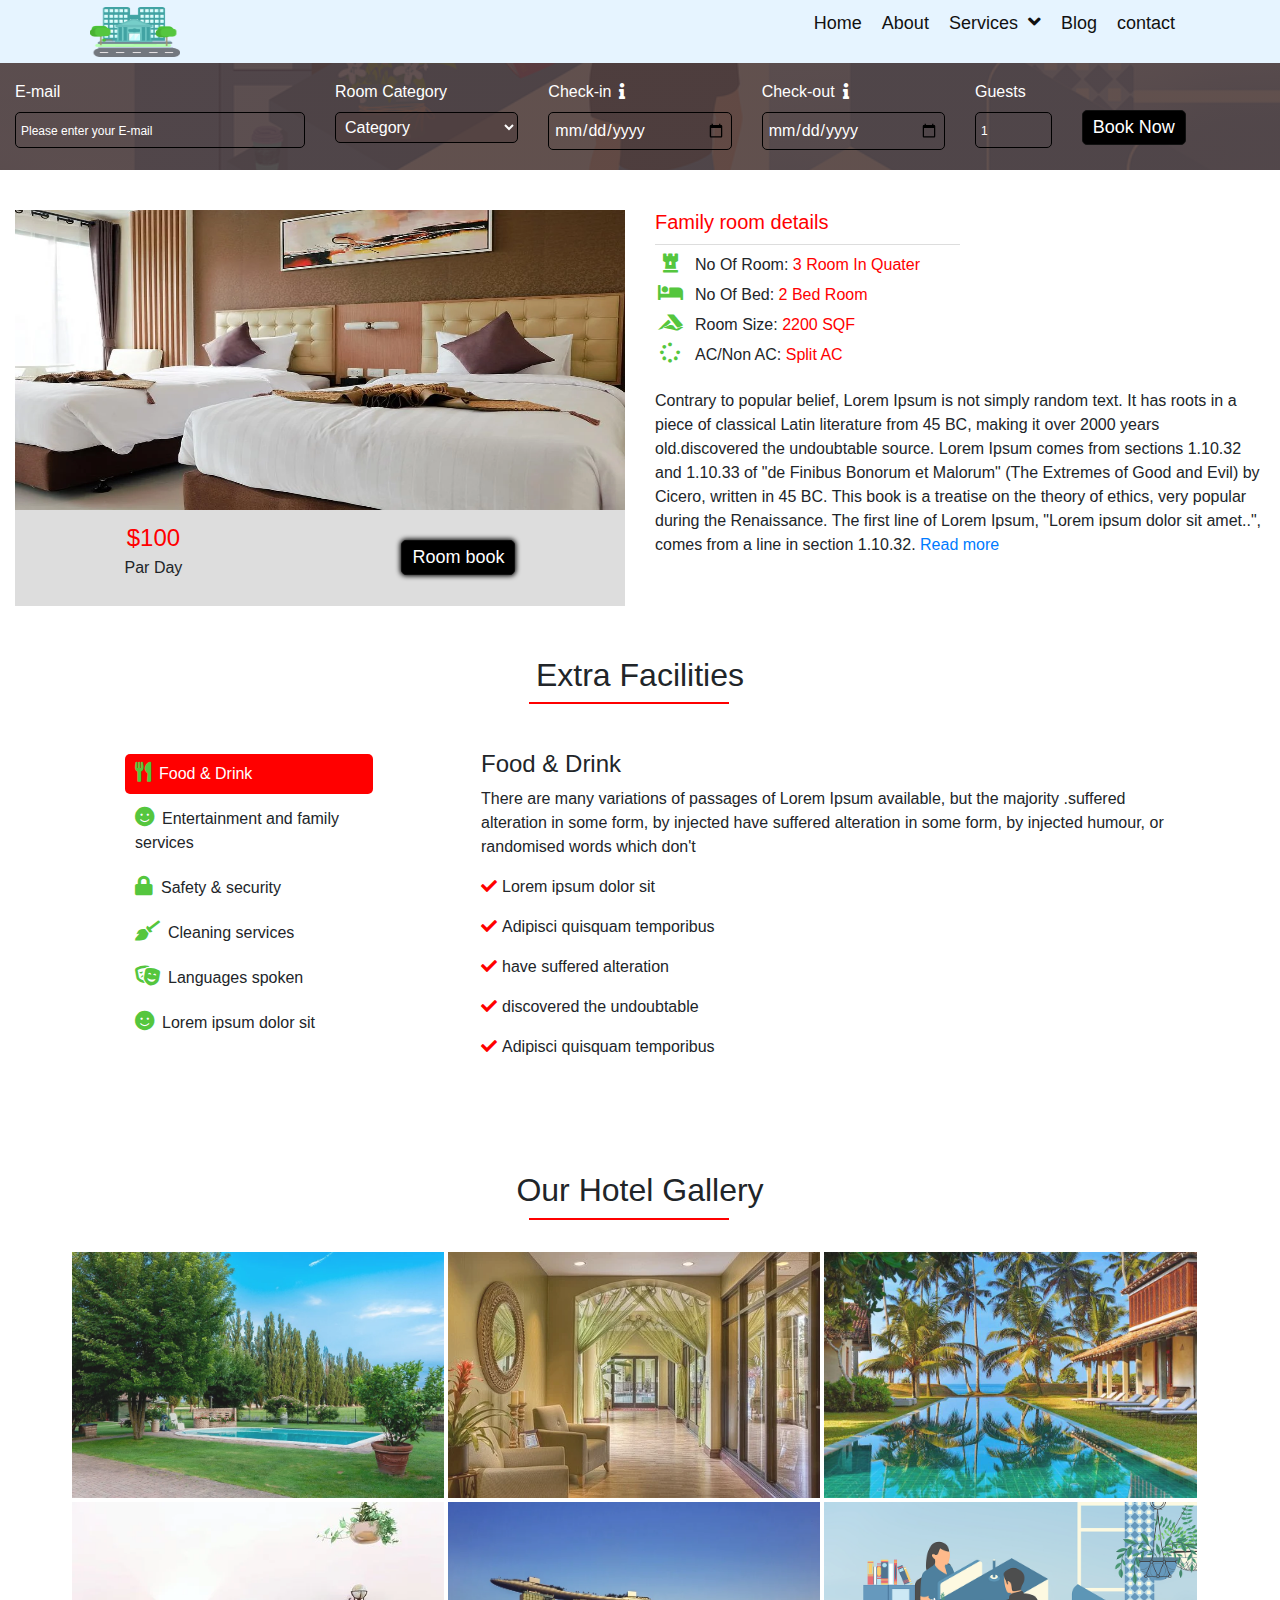
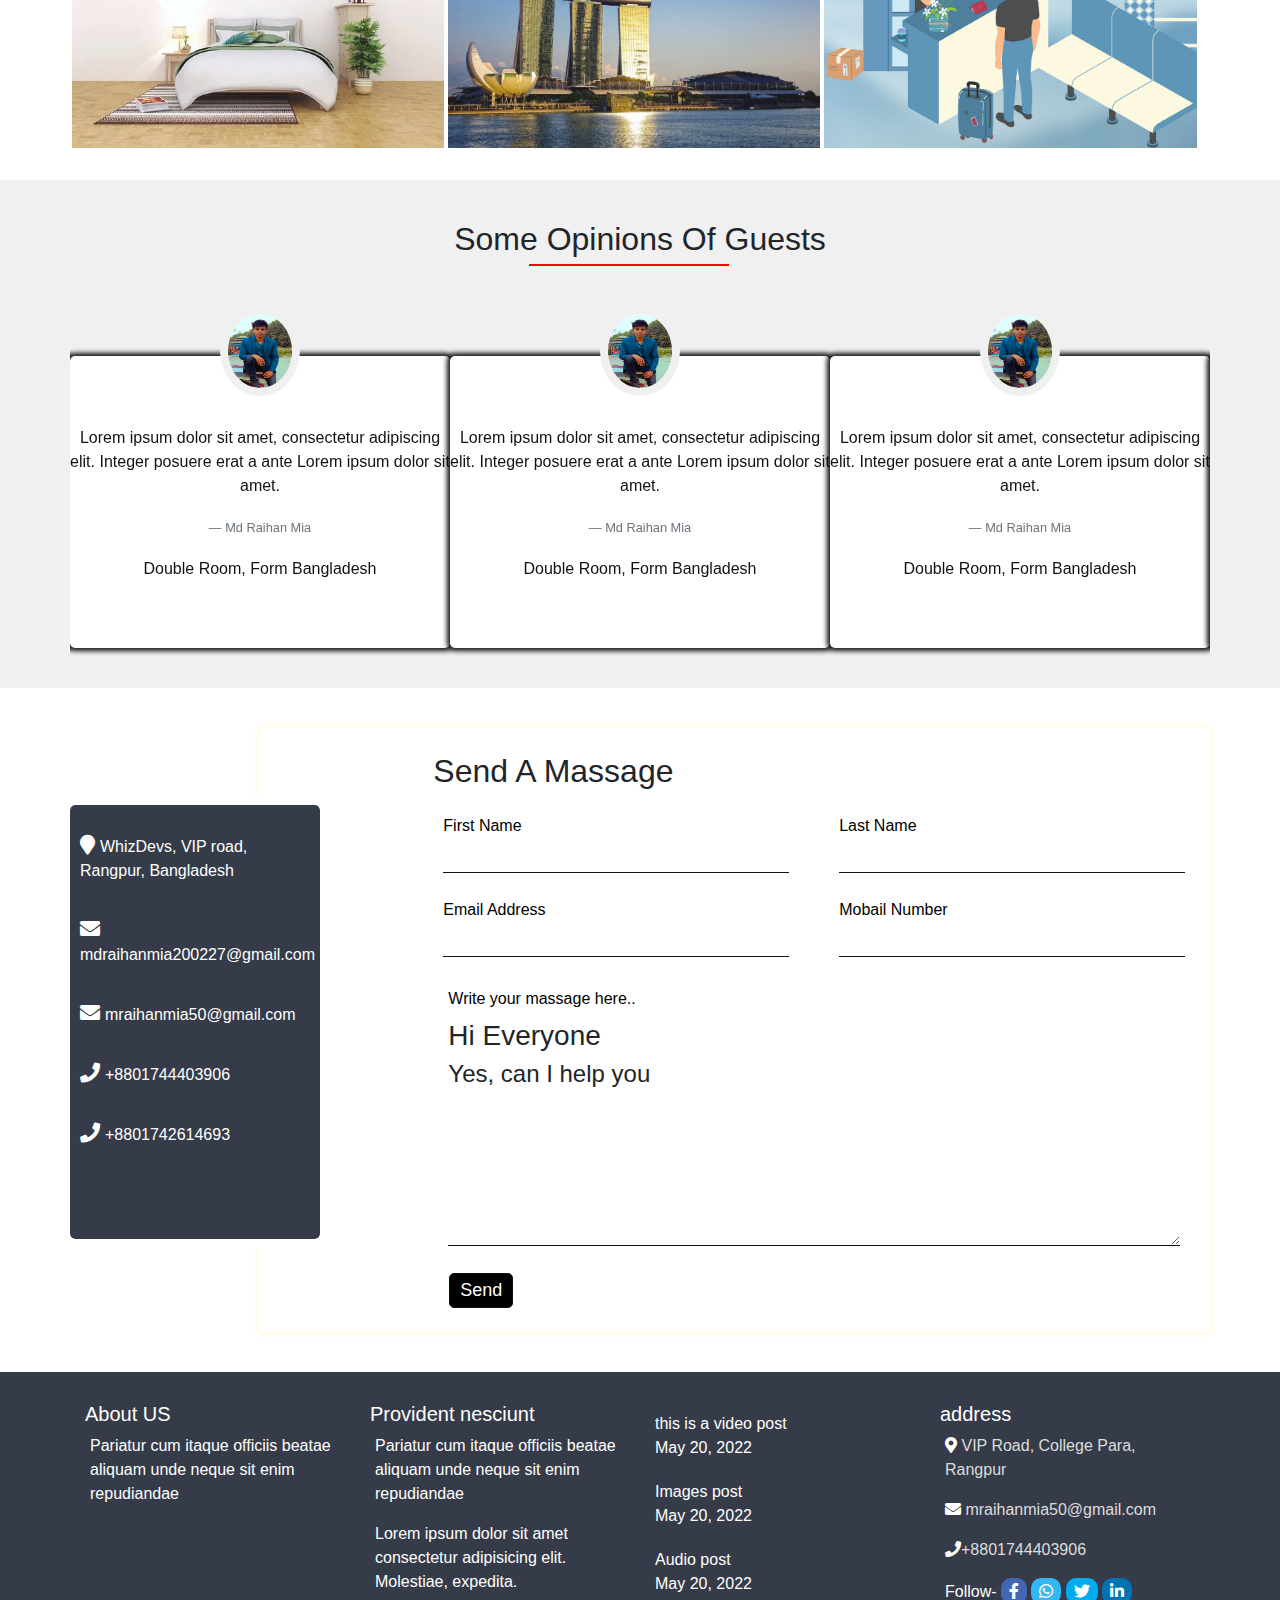
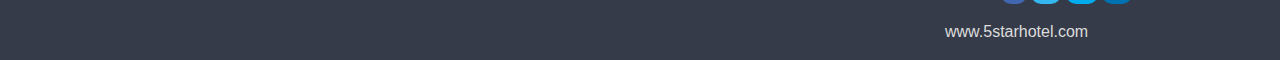
<file: family_room.html>
<!DOCTYPE html>
<html lang="en">

<head>
    <meta charset="utf-8">
    <meta http-equiv="X-UA-Compatible" content="IE=edge">
    <meta name="viewport" content="width=device-width, initial-scale=1">
    <meta name="WhizDevs" content="Be a Professional Front-end web developer in 2022"> 
    <meta name="author" content="Eleas Kanchon">
	
    <title>Hotel design</title> 
	
    <!-- Bootstrap css -->
    <link rel="stylesheet" href="css/bootstrap.min.css" />
    <link rel="stylesheet" href="css/jquery-ui.min.css" />
    <link rel="stylesheet" href="css/slick.css" />
    <link rel="stylesheet" href="css/simple-lightbox.css" />



    <!--font awesome cdn-->
    <link rel="stylesheet" href="https://cdnjs.cloudflare.com/ajax/libs/font-awesome/5.15.4/css/all.min.css" integrity="sha512-1ycn6IcaQQ40/MKBW2W4Rhis/DbILU74C1vSrLJxCq57o941Ym01SwNsOMqvEBFlcgUa6xLiPY/NS5R+E6ztJQ==" crossorigin="anonymous" referrerpolicy="no-referrer" />
    <!-- style css -->
    <link rel="stylesheet" href="css/navber.css" />
    <link rel="stylesheet" href="scss/styles.css" />
</head>

<body>
    <!--top up design in html-->
    <a id="button"><i class="fa fa-angle-up"></i></a>
    <!--header top section design in html-->

    <!--nav bar section design in html start-->
    <div class="navigation-section">
      <div class="container my-menu-con">
          <div class="logo"><a href="#"><img src="assets/logo.webp" alt="LOgo"></a></div>
          <input type="radio" name="slide" id="menu-btn">
          <input type="radio" name="slide" id="cancle-btn">
          <ul class="my-nav list-unstyled">
              <label for="cancle-btn" class="btn cancle-btn"> <i class="fa fa-times"></i></label>
              <li><a href="#">Home</a></li>
              <li><a href="#">About</a></li>
              <li>
                  <a href="#" class="desktop-item">Services <i class="fa fa-angle-down"></i></a>
                  <input type="checkbox" id="showMega">
                  <label for="showMega" class="mobil-item">Mega Services<i class="fa fa-angle-down"></i></label>
                  <div class="mega-drop-down">
                  <div class="container my-cont">
                      <div class="row d-block">
                         <a href="#"><img src="assets/logo.webp" alt="Con"></a>
                      </div>
                      <div class="row d-block">
                          <h4>THis is design </h4>

                          <ul class="mega-link list-unstyled">
                              <li><a href="services.html">service 1</a></li>
                              <li><a href="services.html">service 2</a></li>
                              <li><a href="services.html">service 3</a></li>
                              <li><a href="services.html">service 4</a></li>
                              <li><a href="services.html">service 5</a></li>
                          </ul>
                      </div>
                      <div class="row d-block">
                          <h4>THis is design </h4>

                          <ul class="mega-link list-unstyled">
                              <li><a href="services.html">service 1</a></li>
                              <li><a href="services.html">service 2</a></li>
                              <li><a href="services.html">service 3</a></li>
                              <li><a href="services.html">service 4</a></li>
                              <li><a href="services.html">service 5</a></li>
                          </ul>
                      </div>
                      <div class="row d-block">
                          <h4 >THis is design</h4>

                          <ul class="mega-link list-unstyled">
                              <li><a href="services.html">service 1</a></li>
                              <li><a href="services.html">service 2</a></li>
                              <li><a href="services.html">service 3</a></li>
                              <li><a href="services.html">service 4</a></li>
                              <li><a href="services.html">service 5</a></li>
                          </ul>
                      </div>
                   </div>
                  </div>
              
              </li>
              <li><a href="#">Blog</a></li>
              <li><a href="#contact-us">contact</a></li>
          </ul>
          <label for="menu-btn" class="btn bars-btn"><i class="fa fa-bars"></i></label>
      </div>
      
  </div>

  <!--navbar section design in html end-->
  
     <!--form section design in html start-->
     <form action="" method="" class="room-book-form">
        <div class="container-fluid">
            <div class="row">
                <div class="col-lg-3 col-sm-4 col-6">
                    <label for="email">E-mail</label>
                    <input type="email" placeholder="Please enter your E-mail" id="email">
                </div>
                <div class="col-lg-2 col-sm-4 col-6">
                    <label for="selec">Room Category</label>
                    <select name="" id="selec">
                        <option selected disabled>Category</option>
                        <option value="bed">Bed & Table </option>
                        <option value="double">catagory 1</option>
                        <option value="family">catagory 1</option>
                        <option value="family">catagory 1</option>
                        <option value="family">catagory 1</option>
                        <option value="family">catagory 1</option>
                    </select>
                </div>
                
                <div class="col-lg-2 col-sm-4 col-6">
                    <label for="in">Check-in<i class="fa fa-info"></i></label>
                    <input type="date" placeholder="Check-in" id="in">
                </div>

                <div class="col-lg-2 col-sm-4 col-6">
                    <label for="out">Check-out<i class="fa fa-info"></i></label>
                    <input type="date" placeholder="Check-out" id="out">
                </div>

                <div class="col-lg-1 col-sm-4 col-6">
                    <label for="number">Guests</label>
                    <input type="number" placeholder="1" id="number">
                </div>
               
                <div class="col-lg-2 col-sm-4 col-6">
                    <div class="my-btn">
                        <a href="#">Book Now</a>
                    </div>
                </div>
            </div>
        </div>

      </form>
    <!--form section design in html end-->

    <!--banar section desing in html start-->
    <section class="banar-section">
      <div class="container-fluid">
        <div class="row">
          <div class="col-md-6">
            <div class="room-text-slider">
                <img src="assets/dbl1.webp" alt="room">
                <img src="assets/washroom.webp" alt="room">
                <img src="assets/sin3.webp" alt="room">
            </div>
            <div class="d-flex justify-content-around boking-single">
                <p><span>$100</span><br>Par Day</p>
                <div class="room-book">
                    <a href="#">Room book</a>
                </div>

            </div>
            
          </div>
          <div class="col-md-6">
            <div class="room-datels">
                <h5>Family room details</h5>
                <ul class="list-unstyled">
                  <li><i class="fa fa-chess-rook"></i>No Of Room: <span>3 Room In Quater</span></li>
                  <li><i class="fas fa-bed"></i>No Of Bed: <span>2 Bed Room</span></li>
                  <li><i class="fab fa-accusoft"></i>Room Size: <span>2200 SQF</span></li>
                  <li><i class="fas fa-spinner"></i>AC/Non AC: <span>Split AC</span></li>
                </ul>
                <p>Contrary to popular belief, Lorem Ipsum is not simply random text. It has roots in a piece of classical Latin literature from 45 BC, making it over 2000 years old.discovered the undoubtable source. Lorem Ipsum comes from sections 1.10.32 and 1.10.33 of "de Finibus Bonorum et Malorum" (The Extremes of Good and Evil) by Cicero, written in 45 BC. This book is a treatise on the theory of ethics, very popular during the Renaissance. The first line of Lorem Ipsum, "Lorem ipsum dolor sit amet..", comes from a line in section 1.10.32. <a href="#">Read more</a></p>
            </div>
          </div> 
        </div>
      </div>   
    </section>

    <!--single room services section in html-->
    <div class="tab-area">
        <div class="container">
            <h2 class="text-center">Extra Facilities</h2>
            <div class="row">
                <div class="col-4">
                    <!-- tab nav  -->
                    <ul class="tab-nav">
                        <li class="active1"><i class="fas fa-utensils"></i>Food & Drink</li>
                        <li><i class="fas fa-smile"></i>Entertainment and family services</li>
                        <li><i class="fas fa-lock"></i>Safety & security</li>
                        <li><i class="fas fa-broom"></i>Cleaning services</li>
                        <li><i class="fa fa-theater-masks"></i>Languages spoken</li>
                        <li><i class="fas fa-smile"></i>Lorem ipsum dolor sit</li>
                        
                    </ul>                
                </div>
                <div class="col-8">
                    <!-- tab body  -->
                <div class="tab-body">
                <!-- single tab  1-->
                <div class="single-tab">
                    <h4>Food & Drink</h4>
                    <p>There are many variations of passages of Lorem Ipsum available, but the majority .suffered alteration in some form, by injected have suffered alteration in some form, by injected humour, or randomised words which don't</p>
                    <p><i class="fas fa-check"></i>Lorem ipsum dolor sit</p>
                    <p><i class="fas fa-check"></i>Adipisci quisquam temporibus</p>
                    <p><i class="fas fa-check"></i>have suffered alteration</p>  
                    <p><i class="fas fa-check"></i>discovered the undoubtable</p><p><i class="fas fa-check"></i>Adipisci quisquam temporibus</p>
                </div>
                <!-- single tab 2 -->
                <div class="single-tab">
                    <h4>Entertainment and family services</h4>
                    <p>Tab Tow Lorem ipsum dolor sit amet consectetur adipisicing elit. Unde, consequuntur iure? Adipisci quisquam temporibus facilis earum reprehenderit molestiae incidunt.</p>
                    <p><i class="fas fa-check"></i>Lorem ipsum dolor sit.</p>
                    <p><i class="fas fa-check"></i>Adipisci quisquam temporibus</p>
                    <p><i class="fas fa-check"></i>discovered the undoubtable</p>  
                    <p><i class="fas fa-check"></i>have suffered alteration</p>
                </div>
                <!-- single tab 3 -->
                <div class="single-tab">
                    <h4>Safety & security</h4>
                    <p>Tab Three Lorem ipsum dolor sit amet consectetur adipisicing elit. Unde, consequuntur iure? Adipisci quisquam temporibus facilis earum reprehenderit molestiae incidunt.suffered alteration in some form, by injected humour, or randomised</p>
                    <p><i class="fas fa-check"></i>Lorem ipsum dolor sit.</p>
                    <p><i class="fas fa-check"></i>Adipisci quisquam temporibus</p>
                    <p><i class="fas fa-check"></i>discovered the undoubtable</p>  
                </div>
                <!-- single tab 4 -->
                <div class="single-tab">
                    <h4>Cleaning services</h4>
                    <p>Tab Four Lorem ipsum dolor sit amet consectetur adipisicing elit. Unde, consequuntur iure? Adipisci quisquam temporibus facilis earum reprehenderit molestiae incidunt.</p>
                    <p><i class="fas fa-check"></i>Lorem ipsum dolor sit.</p>
                    <p><i class="fas fa-check"></i>Adipisci quisquam temporibus</p>
                    <p><i class="fas fa-check"></i>discovered the undoubtable</p> 
                    <p><i class="fas fa-check"></i>Adipisci quisquam temporibus</p> 
                </div>
                <!-- single tab 5 -->
                <div class="single-tab">
                    <h4>Languages spoken</h4>
                    <p>There are many variations of passages of Lorem Ipsum available,suffered alteration in some form, by injected humour, or randomised but the majority have suffered alteration in some form, by injected humour, or randomised words which don't</p>
                    <p><i class="fas fa-check"></i>English</p>
                    <p><i class="fas fa-check"></i>Bangla</p>
                    <p><i class="fas fa-check"></i>Arabic</p>
                    <p><i class="fas fa-check"></i>Spanish</p>
                    <p><i class="fas fa-check"></i>Italian</p>
                    <p><i class="fas fa-check"></i>French</p>
                    <p><i class="fas fa-check"></i>Russian</p>
                </div>

                <div class="single-tab">
                  <h4>Cleaning services</h4>
                  <p>Tab Four Lorem ipsum dolor sit amet consectetur adipisicing elit. Unde, consequuntur iure? Adipisci quisquam temporibus facilis earum reprehenderit molestiae incidunt.</p>
                  <p><i class="fas fa-check"></i>Lorem ipsum dolor sit.</p>
                  <p><i class="fas fa-check"></i>Adipisci quisquam temporibus</p>
                  <p><i class="fas fa-check"></i>discovered the undoubtable</p> 
                  <p><i class="fas fa-check"></i>Adipisci quisquam temporibus</p> 
              </div>
   
               </div>
            </div>
       
         
          </div>
        </div>
    </div>

    <!--our gallery section design in html start-->
    <section class="gallery-section">
        <div class="container">
            <h2 class="text-center">Our Hotel Gallery</h2>
            <div class="row">
                <div class="gallery">
                    <a href="assets/full/slick1.webp" class="big"><img src="assets/thumb/slick1.webp" alt="" title="Beautiful Image" /></a>
    
                    <a href="assets/full/slick2.webp"><img src="assets/thumb/slick2.webp" alt="" title=""/></a>
    
                    <a href="assets/full/slick3.jpeg"><img src="assets/thumb/slick3.jpeg" alt="" title="Beautiful Image"/></a>
    
                    <a href="assets/full/slick4.webp"><img src="assets/thumb/slick4.webp" alt="" title=""/></a>
    
                    <a href="assets/full/slick5.webp"><img src="assets/thumb/slick5.webp" alt="" title=""/></a>
    
                    <a href="assets/full/slick6.webp"><img src="assets/thumb/slick6.webp" alt="" title=""/></a>   
                </div>
            </div>
        </div>
    </section>


    <!--our gallery section design in html end-->

     <!--blog section design in html-->
     <section id="blog-section">
        <div class="container">
          <h2 class="text-center pb-2">Some Opinions Of Guests</h2>
          <div class="test-slider-slick row">
            <div class="textmolial-text">
              <div class="t-img">
                <img src="assets/person.jpg" alt="MY img">
              </div>
              <div class="text-blog">
                <blockquote class="blockquote">
                  <p>Lorem ipsum dolor sit amet, consectetur adipiscing elit. Integer posuere erat a ante Lorem ipsum dolor sit amet.</p>
                  <p class="blockquote-footer text-center">Md Raihan Mia</p>
                  <p>Double Room, Form Bangladesh</p>

                </blockquote>
                <div class="icons1">
                  <ul class="list-unstyled">
                    <li><a href="#"><i class="fab fa-facebook-f"></i></a></li>
                    <li><a href="#"><i class="fab fa-whatsapp"></i></a></li>
                    <li><a href="#"><i class="fab fa-twitter"></i></a></li>
                    <li><a href="#"><i class="fab fa-linkedin-in"></i></i></a></li>
                  </ul>
                </div>
              </div>
            </div>
    
            <div class="textmolial-text">
              <div class="t-img">
                <img src="assets/person.jpg" alt="MY img">
              </div>
              <div class="text-blog">
                <blockquote class="blockquote">
                  <p>Lorem ipsum dolor sit amet, consectetur adipiscing elit. Integer posuere erat a ante Lorem ipsum dolor sit amet.</p>
                  <p class="blockquote-footer text-center">Md Raihan Mia</p>
                  <p>Double Room, Form Bangladesh</p>
                </blockquote>
                <div class="icons1">
                    <ul class="list-unstyled">
                        <li><a href="#"><i class="fab fa-facebook-f"></i></a></li>
                        <li><a href="#"><i class="fab fa-whatsapp"></i></a></li>
                        <li><a href="#"><i class="fab fa-twitter"></i></a></li>
                        <li><a href="#"><i class="fab fa-linkedin-in"></i></i></a></li>
                    </ul>
                </div>
              </div>
            </div>
    
            <div class="textmolial-text">
              <div class="t-img">
                <img src="assets/person.jpg" alt="MY img">
              </div>
              <div class="text-blog">
                <blockquote class="blockquote">
                  <p>Lorem ipsum dolor sit amet, consectetur adipiscing elit. Integer posuere erat a ante Lorem ipsum dolor sit amet.</p>
                  <p class="blockquote-footer text-center">Md Raihan Mia</p>
                  <p>Double Room, Form Bangladesh</p>
                </blockquote>
                <div class="icons1">
                    <ul class="list-unstyled">
                        <li><a href="#"><i class="fab fa-facebook-f"></i></a></li>
                        <li><a href="#"><i class="fab fa-whatsapp"></i></a></li>
                        <li><a href="#"><i class="fab fa-twitter"></i></a></li>
                        <li><a href="#"><i class="fab fa-linkedin-in"></i></i></a></li>
                    </ul>
                </div>
              </div>
            </div>
    
            <div class="textmolial-text">
              <div class="t-img">
                <img src="assets/person.jpg" alt="MY img">
              </div>
              <div class="text-blog">
                <blockquote class="blockquote">
                  <p>Lorem ipsum dolor sit amet, consectetur adipiscing elit. Integer posuere erat a ante Lorem ipsum dolor sit amet.</p>
                  <p class="blockquote-footer text-center">Md Raihan Mia</p>
                  <p>Double Room, Form Bangladesh</p>
                </blockquote>
                <div class="icons1">
                    <ul class="list-unstyled">
                        <li><a href="#"><i class="fab fa-facebook-f"></i></a></li>
                        <li><a href="#"><i class="fab fa-whatsapp"></i></a></li>
                        <li><a href="#"><i class="fab fa-twitter"></i></a></li>
                        <li><a href="#"><i class="fab fa-linkedin-in"></i></i></a></li>
                    </ul>
                </div>
              </div>
            </div>
    
            <div class="textmolial-text">
              <div class="t-img">
                <img src="assets/person.jpg" alt="MY img">
              </div>
              <div class="text-blog">
                <blockquote class="blockquote">
                  <p>Lorem ipsum dolor sit amet, consectetur adipiscing elit. Integer posuere erat a ante Lorem ipsum dolor sit amet.</p>
                  <p class="blockquote-footer text-center">Md Raihan Mia</p>
                  <p>Double Room, Form Bangladesh</p>
                </blockquote>
                <div class="icons1">
                    <ul class="list-unstyled">
                        <li><a href="#"><i class="fab fa-facebook-f"></i></a></li>
                        <li><a href="#"><i class="fab fa-whatsapp"></i></a></li>
                        <li><a href="#"><i class="fab fa-twitter"></i></a></li>
                        <li><a href="#"><i class="fab fa-linkedin-in"></i></i></a></li>
                    </ul>
                </div>
              </div>
            </div>
    
            <div class="textmolial-text">
              <div class="t-img">
                <img src="assets/person.jpg" alt="MY img">
              </div>
              <div class="text-blog">
                <blockquote class="blockquote">
                  <p>Lorem ipsum dolor sit amet, consectetur adipiscing elit. Integer posuere erat a ante Lorem ipsum dolor sit amet.</p>
                  <p class="blockquote-footer text-center">Md Raihan Mia</p>
                  <p>Double Room, Form Bangladesh</p>
                </blockquote>
                <div class="icons1">
                    <ul class="list-unstyled">
                        <li><a href="#"><i class="fab fa-facebook-f"></i></a></li>
                        <li><a href="#"><i class="fab fa-whatsapp"></i></a></li>
                        <li><a href="#"><i class="fab fa-twitter"></i></a></li>
                        <li><a href="#"><i class="fab fa-linkedin-in"></i></i></a></li>
                    </ul>
                </div>
              </div>
            </div>
    
        </div>
          
        </div>
    </section>
 
    <!--blog section design in html end-->

    <!--contact us section design in html-->
  <section id="contact-us">
    <div class="container">
      <div class="row main-row">
        <div class="col-md-2 col-sm-2">
        </div>
        <div class="col-md-10 col-sm-10">

          <div class="row contact-input py-4 rounded">
            <div class="col-md-2 col-sm-2"></div>
            <div class="col-md-10 col-sm-10">
              <h2>Send A Massage</h2>
              <div class="row">
                <div class="col-md-6 col-sm-6">
                  <div class="input">
                    <label for="name">First Name</label>
                    <input type="text" id="name" required> 
                  </div>
                </div>

                <div class="col-md-6 col-sm-6">
                  <div class="input">
                    <label for="l-name">Last Name</label>
                    <input type="text" id="l-name" required> 
                  </div>
                </div>

                <div class="col-md-6 col-sm-6">
                  <div class="input">
                    <label for="email">Email Address</label>
                    <input type="email" id="email" required> 
                  </div>
                </div>
                <div class="col-md-6 col-sm-6">
                  <div class="input">
                    <label for="number">Mobail Number</label>
                    <input type="number" id="number" required> 
                  </div>
                </div>
              </div>
              <div class="col-md-12 col-sm-12">
                <div class="text-box">
                  <label for="text-area">Write your massage here..</label>
                  <h3>Hi Everyone</h3>
                  <h4>Yes, can I help you</h4>
            
                  <textarea name="" id="text-area" rows="6"></textarea>
                </div>
              </div>
              <div class=" ml-3">
                <div class="my-btn">
                    <a href="#">Send</a>
                </div>
              </div>
            </div>
          </div>
        </div>
      
        <div class="address-section">
          <p><i class="fa fa-map-marker"></i><a href="https://goo.gl/maps/3zdn5Q3iVGfKxqWt5">WhizDevs, VIP road, Rangpur, Bangladesh</a></p>
          <p><i class="fa fa-envelope"></i><a href="mailto:mdraihanmia200227@gmail.com">mdraihanmia200227@gmail.com</a></p>
          <p><i class="fa fa-envelope"></i><a href="mailto:mraihanmia50@gmail.com">mraihanmia50@gmail.com</a></p>
          <p><i class="fa fa-phone"></i><a href="tel:+8801744403906">+8801744403906</a></p>
          <p><i class="fa fa-phone"></i><a href="tel:+8801742614693">+8801742614693</a></p>
          <div class="icons1">
            <ul class="list-unstyled">
              <li><a href="#"><i class="fab fa-facebook-f"></i></a></li>
              <li><a href="#"><i class="fab fa-whatsapp"></i></a></li>
              <li><a href="#"><i class="fab fa-twitter"></i></a></li>
              <li><a href="#"><i class="fab fa-linkedin"></i></a></li>
            </ul>
          </div>
        </div>
      </div>
      
    </div>
  </section>
  <!--contact section design in html-->

    <!--footer section design in html-->
    <footer class="footer-section">
        <div class="container">
            <div class="row">
                <div class="col-lg-3 col-sm-6">
                    <h5>About US</h5>
                    <p>Pariatur cum itaque officiis beatae aliquam unde neque sit enim repudiandae</p>
                    
                </div>
                <div class="col-lg-3 col-sm-6">
                    <h5>Provident nesciunt</h5>
                    <p>Pariatur cum itaque officiis beatae aliquam unde neque sit enim repudiandae</p>
                    <p>Lorem ipsum dolor sit amet consectetur adipisicing elit. Molestiae, expedita.</p>
                    
                </div>

                <div class="col-lg-3 col-sm-6">
                    <ul class="list-unstyled">
                        <li>
                            <p>this is a video post</p>
                            <p>May 20, 2022</p>
                        </li>
                        <li>
                            <p>Images post</p>
                            <p>May 20, 2022</p>
                        </li>
                        <li>
                            <p>Audio post</p>
                            <p>May 20, 2022</p>
                        </li>
                    </ul>
                    
                </div>
                <div class="col-lg-3 col-sm-6">
                    <h5>address</h5>
                    <p><i class="fas fa-map-marker-alt"></i> <a href="#">VIP Road, College Para, Rangpur</a></p>                  
                    <p><i class="fas fa-envelope"></i> <a href="mailto://mraihanmia50@gmail.com">mraihanmia50@gmail.com</a></p>

                    <p><i class="fas fa-phone"></i><a href="tel:01744403906">+8801744403906</a></p>
                    <p class="follow"><span>Follow-</span> 
                        <a href="#"><span><i class="fab fa-facebook-f"></i></span></a> 
                        <a href="#"><span><i class="fab fa-whatsapp"></i></span> </a>
                        <a href="#"><span><i class="fab fa-twitter"></i></span></a>
                        <a href="#"> <span><i class="fab fa-linkedin-in"></i></span></a>

                    </p>
                    <p><i class="fas fa-browser"></i><a href="#">www.5starhotel.com</a></p>
                   
                    
                    
                </div>

            </div>
        </div>

    </footer>
 







    <script src="js/jquery-1.12.4.min.js"></script>
    <script src="js/slick.min.js"></script>
    <script src="js/bootstrap.min.js"></script>
    <script src="js/wow.js"></script>
    <script src="js/simple-lightbox.js"></script>
    <script src="js/jquery-ui.min.js"></script>
    <script src="js/functions.js"></script>

</body>

</html>
</file>
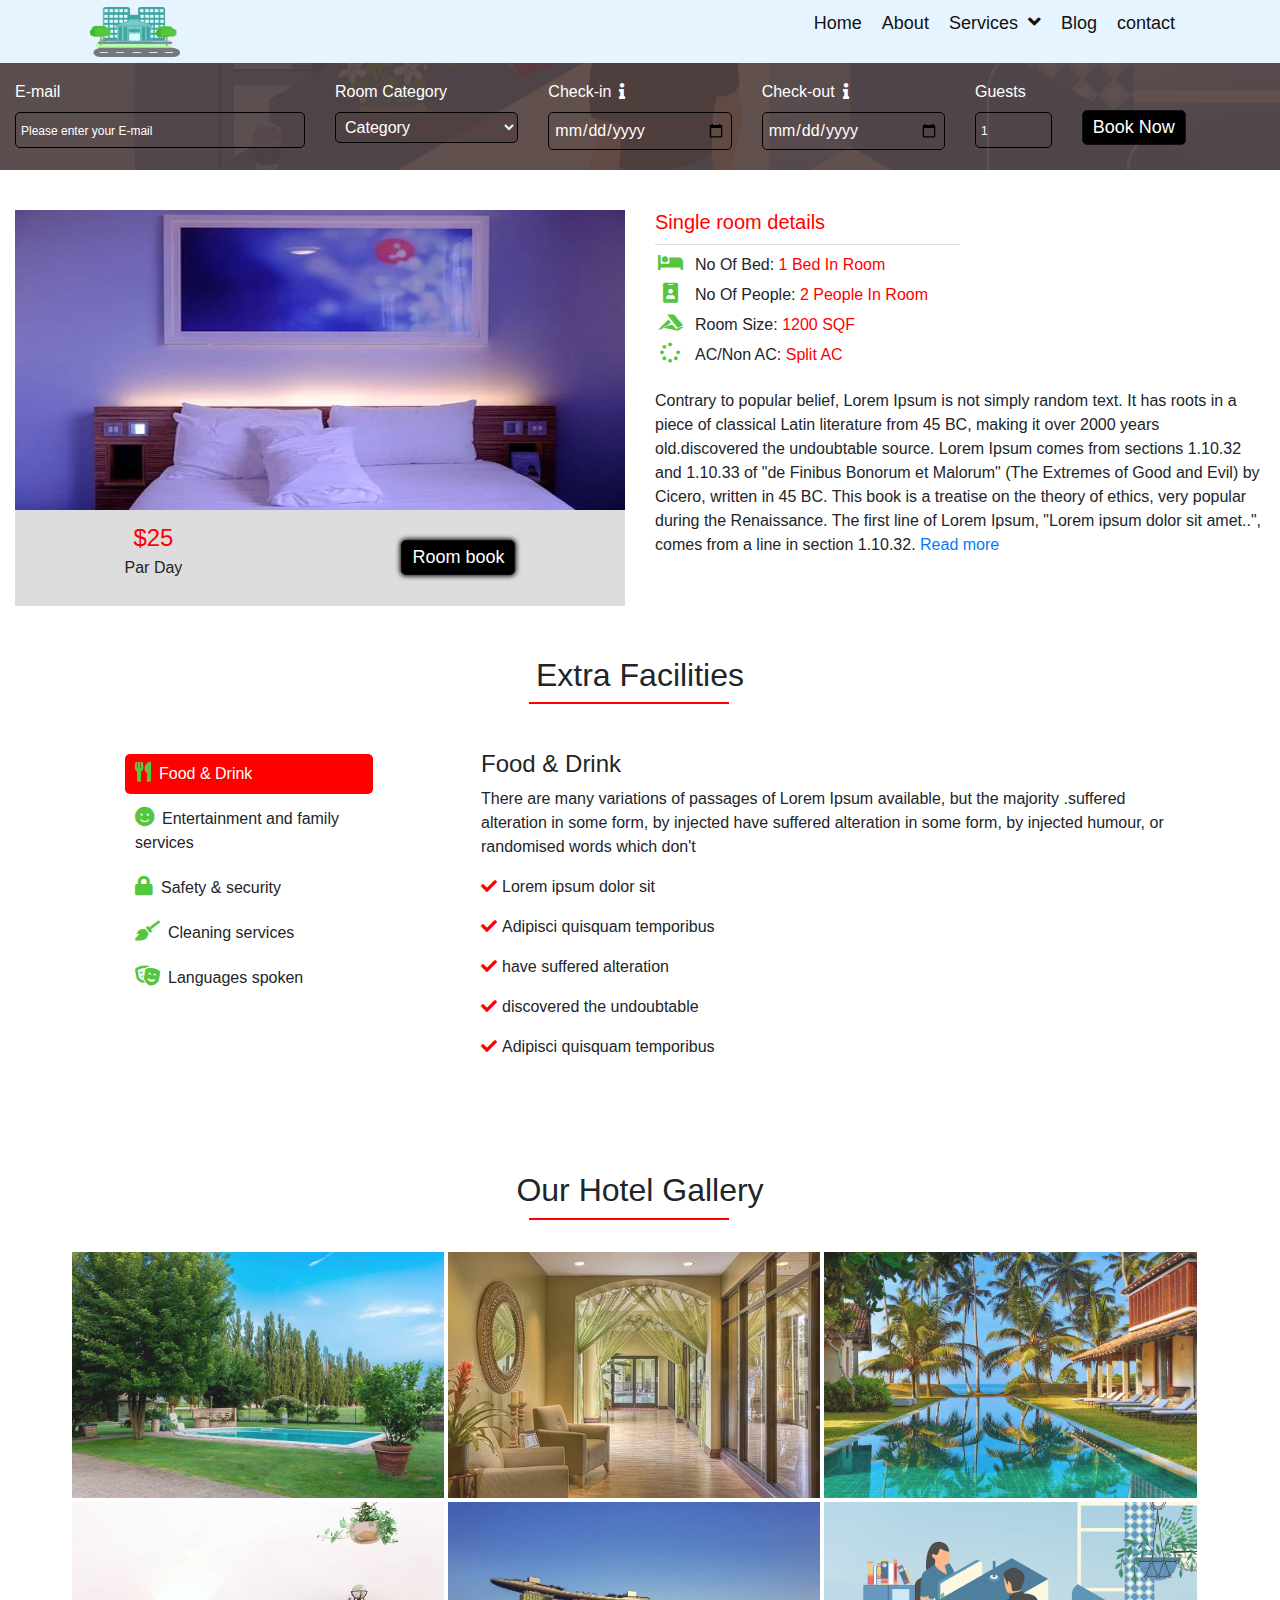
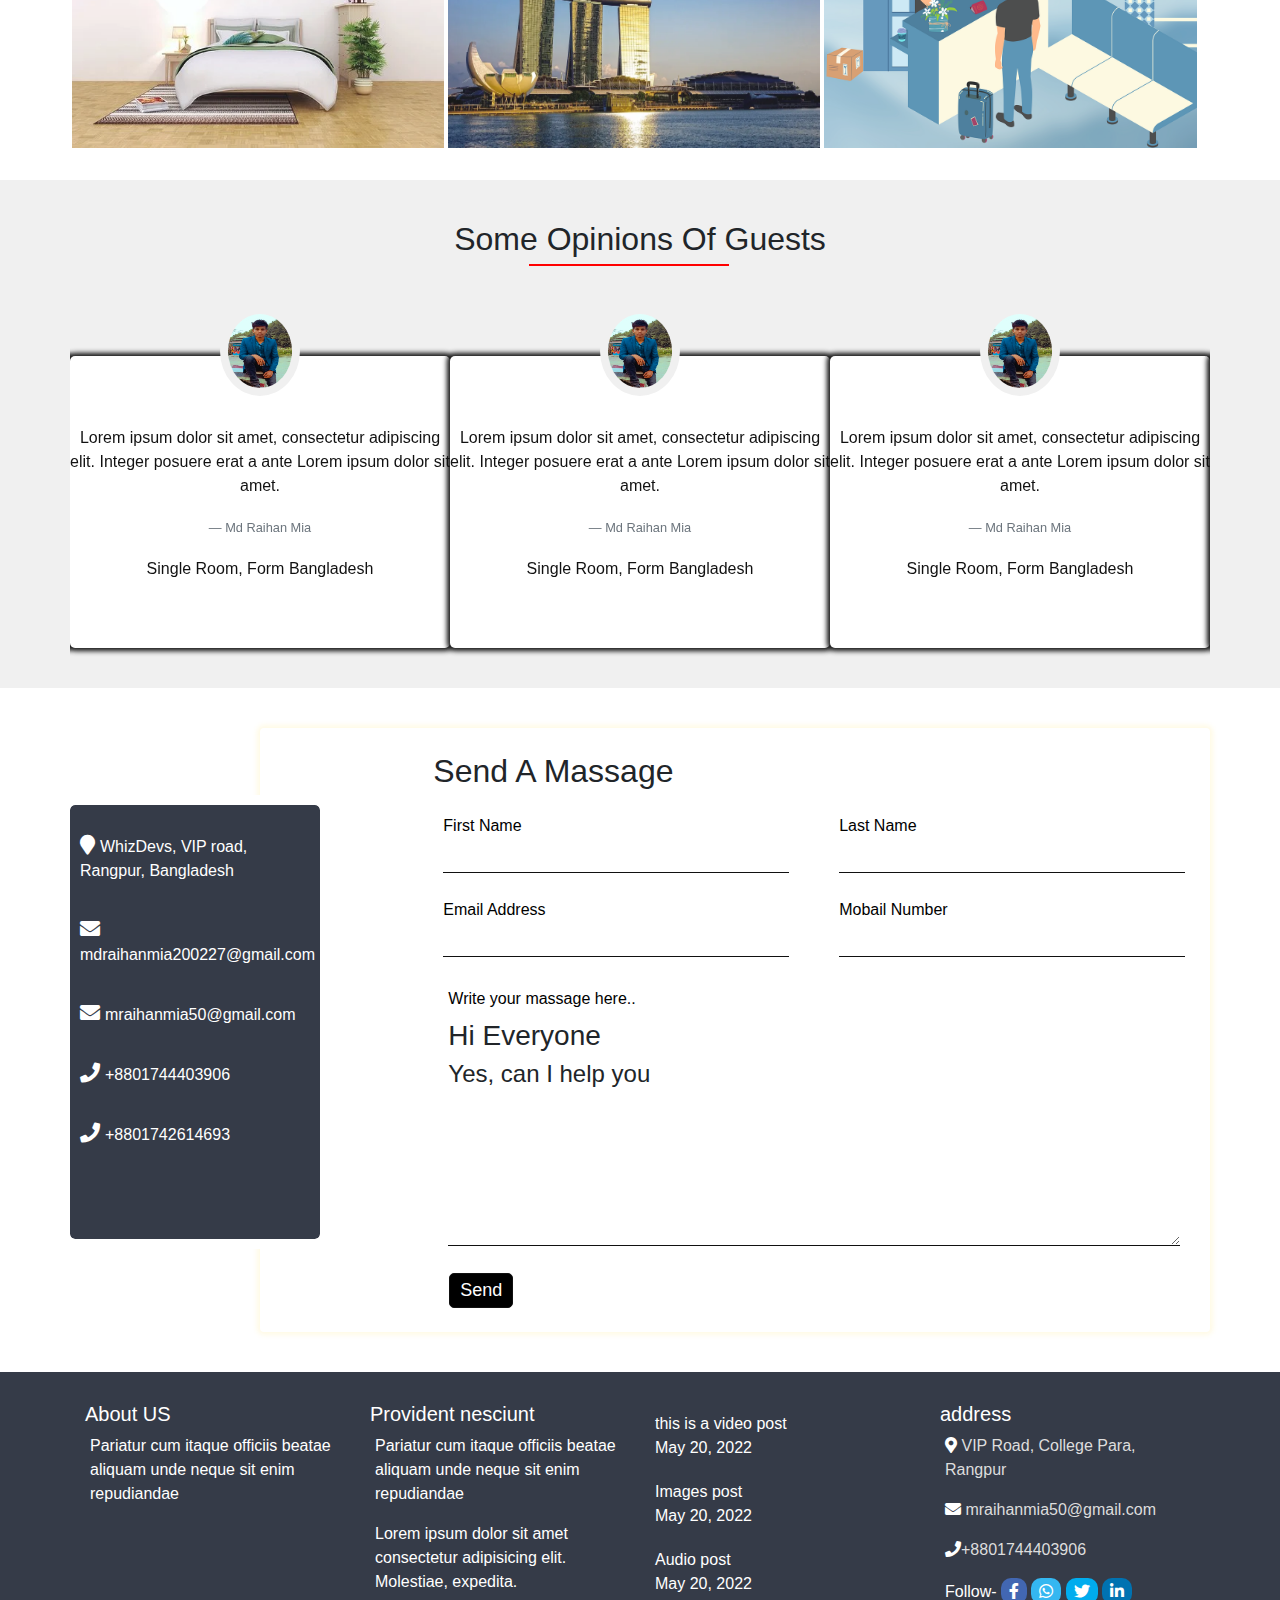
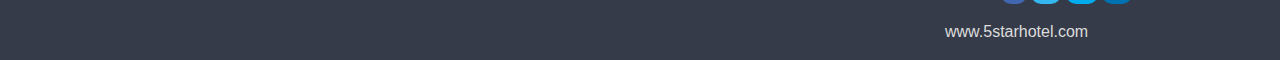
<file: single_room.html>
<!DOCTYPE html>
<html lang="en">

<head>
    <meta charset="utf-8">
    <meta http-equiv="X-UA-Compatible" content="IE=edge">
    <meta name="viewport" content="width=device-width, initial-scale=1">
    <meta name="WhizDevs" content="Be a Professional Front-end web developer in 2022"> 
    <meta name="author" content="Eleas Kanchon">
	
    <title>Hotel design</title> 
	
    <!-- Bootstrap css -->
    <link rel="stylesheet" href="css/bootstrap.min.css" />
    <link rel="stylesheet" href="css/jquery-ui.min.css" />
    <link rel="stylesheet" href="css/slick.css" />
    <link rel="stylesheet" href="css/simple-lightbox.css" />



    <!--font awesome cdn-->
    <link rel="stylesheet" href="https://cdnjs.cloudflare.com/ajax/libs/font-awesome/5.15.4/css/all.min.css" integrity="sha512-1ycn6IcaQQ40/MKBW2W4Rhis/DbILU74C1vSrLJxCq57o941Ym01SwNsOMqvEBFlcgUa6xLiPY/NS5R+E6ztJQ==" crossorigin="anonymous" referrerpolicy="no-referrer" />
    <!-- style css -->
    <link rel="stylesheet" href="css/navber.css" />
    <link rel="stylesheet" href="scss/styles.css" />
</head>

<body>
    <!--top up design in html-->
    <a id="button"><i class="fa fa-angle-up"></i></a>
    <!--header top section design in html-->

     <!--nav bar section design in html start-->
     <div class="navigation-section">
      <div class="container my-menu-con">
          <div class="logo"><a href="#"><img src="assets/logo.webp" alt="LOgo"></a></div>
          <input type="radio" name="slide" id="menu-btn">
          <input type="radio" name="slide" id="cancle-btn">
          <ul class="my-nav list-unstyled">
              <label for="cancle-btn" class="btn cancle-btn"> <i class="fa fa-times"></i></label>
              <li><a href="#">Home</a></li>
              <li><a href="#">About</a></li>
              <li>
                  <a href="#" class="desktop-item">Services <i class="fa fa-angle-down"></i></a>
                  <input type="checkbox" id="showMega">
                  <label for="showMega" class="mobil-item">Mega Services<i class="fa fa-angle-down"></i></label>
                  <div class="mega-drop-down">
                  <div class="container my-cont">
                      <div class="row d-block">
                         <a href="#"><img src="assets/logo.webp" alt="Con"></a>
                      </div>
                      <div class="row d-block">
                          <h4>THis is design </h4>

                          <ul class="mega-link list-unstyled">
                              <li><a href="services.html">service 1</a></li>
                              <li><a href="services.html">service 2</a></li>
                              <li><a href="services.html">service 3</a></li>
                              <li><a href="services.html">service 4</a></li>
                              <li><a href="services.html">service 5</a></li>
                          </ul>
                      </div>
                      <div class="row d-block">
                          <h4>THis is design </h4>

                          <ul class="mega-link list-unstyled">
                              <li><a href="services.html">service 1</a></li>
                              <li><a href="services.html">service 2</a></li>
                              <li><a href="services.html">service 3</a></li>
                              <li><a href="services.html">service 4</a></li>
                              <li><a href="services.html">service 5</a></li>
                          </ul>
                      </div>
                      <div class="row d-block">
                          <h4 >THis is design</h4>

                          <ul class="mega-link list-unstyled">
                              <li><a href="services.html">service 1</a></li>
                              <li><a href="services.html">service 2</a></li>
                              <li><a href="services.html">service 3</a></li>
                              <li><a href="services.html">service 4</a></li>
                              <li><a href="services.html">service 5</a></li>
                          </ul>
                      </div>
                   </div>
                  </div>
              
              </li>
              <li><a href="#">Blog</a></li>
              <li><a href="#contact-us">contact</a></li>
          </ul>
          <label for="menu-btn" class="btn bars-btn"><i class="fa fa-bars"></i></label>
      </div>
      
  </div>

  <!--navbar section design in html end-->
  
     <!--form section design in html start-->
     <form action="" method="" class="room-book-form">
        <div class="container-fluid">
            <div class="row">
                <div class="col-lg-3 col-sm-4 col-6">
                    <label for="email">E-mail</label>
                    <input type="email" placeholder="Please enter your E-mail" id="email">
                </div>
                <div class="col-lg-2 col-sm-4 col-6">
                    <label for="selec">Room Category</label>
                    <select name="" id="selec">
                        <option selected disabled>Category</option>
                        <option value="bed">Bed & Table </option>
                        <option value="double">catagory 1</option>
                        <option value="family">catagory 1</option>
                        <option value="family">catagory 1</option>
                        <option value="family">catagory 1</option>
                        <option value="family">catagory 1</option>
                    </select>
                </div>
                
                <div class="col-lg-2 col-sm-4 col-6">
                    <label for="in">Check-in<i class="fa fa-info"></i></label>
                    <input type="date" placeholder="Check-in" id="in">
                </div>

                <div class="col-lg-2 col-sm-4 col-6">
                    <label for="out">Check-out<i class="fa fa-info"></i></label>
                    <input type="date" placeholder="Check-out" id="out">
                </div>

                <div class="col-lg-1 col-sm-4 col-6">
                    <label for="number">Guests</label>
                    <input type="number" placeholder="1" id="number">
                </div>
               
                <div class="col-lg-2 col-sm-4 col-6">
                    <div class="my-btn">
                        <a href="#">Book Now</a>
                    </div>
                </div>
            </div>
        </div>

      </form>
    <!--form section design in html end-->

    <!--banar section desing in html start-->
    <section class="banar-section">
      <div class="container-fluid">
        <div class="row">
          <div class="col-md-6">
            <div class="room-text-slider">
                <img src="assets/sin1.webp" alt="room">
                <img src="assets/sin2.jpg" alt="room">
                <img src="assets/sin3.webp" alt="room">
            </div>
            <div class="d-flex justify-content-around boking-single">
                <p><span>$25</span><br>Par Day</p>
                <div class="room-book">
                    <a href="#">Room book</a>
                </div>

            </div>
            
          </div>
          <div class="col-md-6">
            <div class="room-datels">
                <h5>Single room details</h5>
                <ul class="list-unstyled">
                  <li><i class="fas fa-bed"></i>No Of Bed: <span>1 Bed In Room</span></li>
                  <li><i class="fas fa-id-badge"></i>No Of People: <span>2 People In Room</span></li>
                  <li><i class="fab fa-accusoft"></i>Room Size: <span>1200 SQF</span></li>
                  <li><i class="fas fa-spinner"></i>AC/Non AC: <span>Split AC</span></li>
                </ul>
                <p>Contrary to popular belief, Lorem Ipsum is not simply random text. It has roots in a piece of classical Latin literature from 45 BC, making it over 2000 years old.discovered the undoubtable source. Lorem Ipsum comes from sections 1.10.32 and 1.10.33 of "de Finibus Bonorum et Malorum" (The Extremes of Good and Evil) by Cicero, written in 45 BC. This book is a treatise on the theory of ethics, very popular during the Renaissance. The first line of Lorem Ipsum, "Lorem ipsum dolor sit amet..", comes from a line in section 1.10.32. <a href="#">Read more</a></p>
            </div>
          </div> 
        </div>
      </div>   
    </section>

    <!--single room services section in html-->
    <div class="tab-area">
        <div class="container">
            <h2 class="text-center">Extra Facilities</h2>
            <div class="row">
                <div class="col-4">
                    <!-- tab nav  -->
                    <ul class="tab-nav">
                        <li class="active1"><i class="fas fa-utensils"></i>Food & Drink</li>
                        <li><i class="fas fa-smile"></i>Entertainment and family services</li>
                        <li><i class="fas fa-lock"></i>Safety & security</li>
                        <li><i class="fas fa-broom"></i>Cleaning services</li>
                        <li><i class="fa fa-theater-masks"></i>Languages spoken</li>
                        
                    </ul>                
                </div>
                <div class="col-8">
                    <!-- tab body  -->
                <div class="tab-body">
                <!-- single tab  1-->
                <div class="single-tab">
                    <h4>Food & Drink</h4>
                    <p>There are many variations of passages of Lorem Ipsum available, but the majority .suffered alteration in some form, by injected have suffered alteration in some form, by injected humour, or randomised words which don't</p>
                    <p><i class="fas fa-check"></i>Lorem ipsum dolor sit</p>
                    <p><i class="fas fa-check"></i>Adipisci quisquam temporibus</p>
                    <p><i class="fas fa-check"></i>have suffered alteration</p>  
                    <p><i class="fas fa-check"></i>discovered the undoubtable</p><p><i class="fas fa-check"></i>Adipisci quisquam temporibus</p>
                </div>
                <!-- single tab 2 -->
                <div class="single-tab">
                    <h4>Entertainment and family services</h4>
                    <p>Tab Tow Lorem ipsum dolor sit amet consectetur adipisicing elit. Unde, consequuntur iure? Adipisci quisquam temporibus facilis earum reprehenderit molestiae incidunt.</p>
                    <p><i class="fas fa-check"></i>Lorem ipsum dolor sit.</p>
                    <p><i class="fas fa-check"></i>Adipisci quisquam temporibus</p>
                    <p><i class="fas fa-check"></i>discovered the undoubtable</p>  
                    <p><i class="fas fa-check"></i>have suffered alteration</p>
                </div>
                <!-- single tab 3 -->
                <div class="single-tab">
                    <h4>Safety & security</h4>
                    <p>Tab Three Lorem ipsum dolor sit amet consectetur adipisicing elit. Unde, consequuntur iure? Adipisci quisquam temporibus facilis earum reprehenderit molestiae incidunt.suffered alteration in some form, by injected humour, or randomised</p>
                    <p><i class="fas fa-check"></i>Lorem ipsum dolor sit.</p>
                    <p><i class="fas fa-check"></i>Adipisci quisquam temporibus</p>
                    <p><i class="fas fa-check"></i>discovered the undoubtable</p>  
                </div>
                <!-- single tab 4 -->
                <div class="single-tab">
                    <h4>Cleaning services</h4>
                    <p>Tab Four Lorem ipsum dolor sit amet consectetur adipisicing elit. Unde, consequuntur iure? Adipisci quisquam temporibus facilis earum reprehenderit molestiae incidunt.</p>
                    <p><i class="fas fa-check"></i>Lorem ipsum dolor sit.</p>
                    <p><i class="fas fa-check"></i>Adipisci quisquam temporibus</p>
                    <p><i class="fas fa-check"></i>discovered the undoubtable</p> 
                    <p><i class="fas fa-check"></i>Adipisci quisquam temporibus</p> 
                </div>
                <!-- single tab 5 -->
                <div class="single-tab">
                    <h4>Languages spoken</h4>
                    <p>There are many variations of passages of Lorem Ipsum available,suffered alteration in some form, by injected humour, or randomised but the majority have suffered alteration in some form, by injected humour, or randomised words which don't</p>
                    <p><i class="fas fa-check"></i>English</p>
                    <p><i class="fas fa-check"></i>Bangla</p>
                    <p><i class="fas fa-check"></i>Arabic</p>
                    <p><i class="fas fa-check"></i>Spanish</p>
                    <p><i class="fas fa-check"></i>Italian</p>
                    <p><i class="fas fa-check"></i>French</p>
                    <p><i class="fas fa-check"></i>Russian</p>
                </div>
   
               </div>
            </div>
       
         
          </div>
        </div>
    </div>

    <!--our gallery section design in html start-->
    <section class="gallery-section">
        <div class="container">
            <h2 class="text-center">Our Hotel Gallery</h2>
            <div class="row">
                <div class="gallery">
                    <a href="assets/full/slick1.webp" class="big"><img src="assets/thumb/slick1.webp" alt="" title="Beautiful Image" /></a>
    
                    <a href="assets/full/slick2.webp"><img src="assets/thumb/slick2.webp" alt="" title=""/></a>
    
                    <a href="assets/full/slick3.jpeg"><img src="assets/thumb/slick3.jpeg" alt="" title="Beautiful Image"/></a>
    
                    <a href="assets/full/slick4.webp"><img src="assets/thumb/slick4.webp" alt="" title=""/></a>
    
                    <a href="assets/full/slick5.webp"><img src="assets/thumb/slick5.webp" alt="" title=""/></a>
    
                    <a href="assets/full/slick6.webp"><img src="assets/thumb/slick6.webp" alt="" title=""/></a>   
                </div>
            </div>
        </div>
    </section>


    <!--our gallery section design in html end-->

     <!--blog section design in html-->
     <section id="blog-section">
        <div class="container">
          <h2 class="text-center pb-2">Some Opinions Of Guests</h2>
          <div class="test-slider-slick row">
            <div class="textmolial-text">
              <div class="t-img">
                <img src="assets/person.jpg" alt="MY img">
              </div>
              <div class="text-blog">
                <blockquote class="blockquote">
                  <p>Lorem ipsum dolor sit amet, consectetur adipiscing elit. Integer posuere erat a ante Lorem ipsum dolor sit amet.</p>
                  <p class="blockquote-footer text-center">Md Raihan Mia</p>
                  <p>Single Room, Form Bangladesh</p>

                </blockquote>
                <div class="icons1">
                  <ul class="list-unstyled">
                    <li><a href="#"><i class="fab fa-facebook-f"></i></a></li>
                    <li><a href="#"><i class="fab fa-whatsapp"></i></a></li>
                    <li><a href="#"><i class="fab fa-twitter"></i></a></li>
                    <li><a href="#"><i class="fab fa-linkedin-in"></i></i></a></li>
                  </ul>
                </div>
              </div>
            </div>
    
            <div class="textmolial-text">
              <div class="t-img">
                <img src="assets/person.jpg" alt="MY img">
              </div>
              <div class="text-blog">
                <blockquote class="blockquote">
                  <p>Lorem ipsum dolor sit amet, consectetur adipiscing elit. Integer posuere erat a ante Lorem ipsum dolor sit amet.</p>
                  <p class="blockquote-footer text-center">Md Raihan Mia</p>
                  <p>Single Room, Form Bangladesh</p>
                </blockquote>
                <div class="icons1">
                    <ul class="list-unstyled">
                        <li><a href="#"><i class="fab fa-facebook-f"></i></a></li>
                        <li><a href="#"><i class="fab fa-whatsapp"></i></a></li>
                        <li><a href="#"><i class="fab fa-twitter"></i></a></li>
                        <li><a href="#"><i class="fab fa-linkedin-in"></i></i></a></li>
                    </ul>
                </div>
              </div>
            </div>
    
            <div class="textmolial-text">
              <div class="t-img">
                <img src="assets/person.jpg" alt="MY img">
              </div>
              <div class="text-blog">
                <blockquote class="blockquote">
                  <p>Lorem ipsum dolor sit amet, consectetur adipiscing elit. Integer posuere erat a ante Lorem ipsum dolor sit amet.</p>
                  <p class="blockquote-footer text-center">Md Raihan Mia</p>
                  <p>Single Room, Form Bangladesh</p>
                </blockquote>
                <div class="icons1">
                    <ul class="list-unstyled">
                        <li><a href="#"><i class="fab fa-facebook-f"></i></a></li>
                        <li><a href="#"><i class="fab fa-whatsapp"></i></a></li>
                        <li><a href="#"><i class="fab fa-twitter"></i></a></li>
                        <li><a href="#"><i class="fab fa-linkedin-in"></i></i></a></li>
                    </ul>
                </div>
              </div>
            </div>
    
            <div class="textmolial-text">
              <div class="t-img">
                <img src="assets/person.jpg" alt="MY img">
              </div>
              <div class="text-blog">
                <blockquote class="blockquote">
                  <p>Lorem ipsum dolor sit amet, consectetur adipiscing elit. Integer posuere erat a ante Lorem ipsum dolor sit amet.</p>
                  <p class="blockquote-footer text-center">Md Raihan Mia</p>
                  <p>Single Room, Form Bangladesh</p>
                </blockquote>
                <div class="icons1">
                    <ul class="list-unstyled">
                        <li><a href="#"><i class="fab fa-facebook-f"></i></a></li>
                        <li><a href="#"><i class="fab fa-whatsapp"></i></a></li>
                        <li><a href="#"><i class="fab fa-twitter"></i></a></li>
                        <li><a href="#"><i class="fab fa-linkedin-in"></i></i></a></li>
                    </ul>
                </div>
              </div>
            </div>
    
            <div class="textmolial-text">
              <div class="t-img">
                <img src="assets/person.jpg" alt="MY img">
              </div>
              <div class="text-blog">
                <blockquote class="blockquote">
                  <p>Lorem ipsum dolor sit amet, consectetur adipiscing elit. Integer posuere erat a ante Lorem ipsum dolor sit amet.</p>
                  <p class="blockquote-footer text-center">Md Raihan Mia</p>
                  <p>Single Room, Form Bangladesh</p>
                </blockquote>
                <div class="icons1">
                    <ul class="list-unstyled">
                        <li><a href="#"><i class="fab fa-facebook-f"></i></a></li>
                        <li><a href="#"><i class="fab fa-whatsapp"></i></a></li>
                        <li><a href="#"><i class="fab fa-twitter"></i></a></li>
                        <li><a href="#"><i class="fab fa-linkedin-in"></i></i></a></li>
                    </ul>
                </div>
              </div>
            </div>
    
            <div class="textmolial-text">
              <div class="t-img">
                <img src="assets/person.jpg" alt="MY img">
              </div>
              <div class="text-blog">
                <blockquote class="blockquote">
                  <p>Lorem ipsum dolor sit amet, consectetur adipiscing elit. Integer posuere erat a ante Lorem ipsum dolor sit amet.</p>
                  <p class="blockquote-footer text-center">Md Raihan Mia</p>
                  <p>Single Room, Form Bangladesh</p>
                </blockquote>
                <div class="icons1">
                    <ul class="list-unstyled">
                        <li><a href="#"><i class="fab fa-facebook-f"></i></a></li>
                        <li><a href="#"><i class="fab fa-whatsapp"></i></a></li>
                        <li><a href="#"><i class="fab fa-twitter"></i></a></li>
                        <li><a href="#"><i class="fab fa-linkedin-in"></i></i></a></li>
                    </ul>
                </div>
              </div>
            </div>
    
        </div>
          
        </div>
    </section>
 
    <!--blog section design in html end-->

  <!--contact us section design in html-->
  <section id="contact-us">
    <div class="container">
      <div class="row main-row">
        <div class="col-md-2 col-sm-2">
        </div>
        <div class="col-md-10 col-sm-10">

          <div class="row contact-input py-4 rounded">
            <div class="col-md-2 col-sm-2"></div>
            <div class="col-md-10 col-sm-10">
              <h2>Send A Massage</h2>
              <div class="row">
                <div class="col-md-6 col-sm-6">
                  <div class="input">
                    <label for="name">First Name</label>
                    <input type="text" id="name" required> 
                  </div>
                </div>

                <div class="col-md-6 col-sm-6">
                  <div class="input">
                    <label for="l-name">Last Name</label>
                    <input type="text" id="l-name" required> 
                  </div>
                </div>

                <div class="col-md-6 col-sm-6">
                  <div class="input">
                    <label for="email">Email Address</label>
                    <input type="email" id="email" required> 
                  </div>
                </div>
                <div class="col-md-6 col-sm-6">
                  <div class="input">
                    <label for="number">Mobail Number</label>
                    <input type="number" id="number" required> 
                  </div>
                </div>
              </div>
              <div class="col-md-12 col-sm-12">
                <div class="text-box">
                  <label for="text-area">Write your massage here..</label>
                  <h3>Hi Everyone</h3>
                  <h4>Yes, can I help you</h4>
            
                  <textarea name="" id="text-area" rows="6"></textarea>
                </div>
              </div>
              <div class=" ml-3">
                <div class="my-btn">
                    <a href="#">Send</a>
                </div>
              </div>
            </div>
          </div>
        </div>
      
        <div class="address-section">
          <p><i class="fa fa-map-marker"></i><a href="https://goo.gl/maps/3zdn5Q3iVGfKxqWt5">WhizDevs, VIP road, Rangpur, Bangladesh</a></p>
          <p><i class="fa fa-envelope"></i><a href="mailto:mdraihanmia200227@gmail.com">mdraihanmia200227@gmail.com</a></p>
          <p><i class="fa fa-envelope"></i><a href="mailto:mraihanmia50@gmail.com">mraihanmia50@gmail.com</a></p>
          <p><i class="fa fa-phone"></i><a href="tel:+8801744403906">+8801744403906</a></p>
          <p><i class="fa fa-phone"></i><a href="tel:+8801742614693">+8801742614693</a></p>
          <div class="icons1">
            <ul class="list-unstyled">
              <li><a href="#"><i class="fab fa-facebook-f"></i></a></li>
              <li><a href="#"><i class="fab fa-whatsapp"></i></a></li>
              <li><a href="#"><i class="fab fa-twitter"></i></a></li>
              <li><a href="#"><i class="fab fa-linkedin"></i></a></li>
            </ul>
          </div>
        </div>
      </div>
      
    </div>
  </section>
  <!--contact section design in html-->

    <!--footer section design in html-->
    <footer class="footer-section">
        <div class="container">
            <div class="row">
                <div class="col-lg-3 col-sm-6">
                    <h5>About US</h5>
                    <p>Pariatur cum itaque officiis beatae aliquam unde neque sit enim repudiandae</p>
                    
                </div>
                <div class="col-lg-3 col-sm-6">
                    <h5>Provident nesciunt</h5>
                    <p>Pariatur cum itaque officiis beatae aliquam unde neque sit enim repudiandae</p>
                    <p>Lorem ipsum dolor sit amet consectetur adipisicing elit. Molestiae, expedita.</p>
                    
                </div>

                <div class="col-lg-3 col-sm-6">
                    <ul class="list-unstyled">
                        <li>
                            <p>this is a video post</p>
                            <p>May 20, 2022</p>
                        </li>
                        <li>
                            <p>Images post</p>
                            <p>May 20, 2022</p>
                        </li>
                        <li>
                            <p>Audio post</p>
                            <p>May 20, 2022</p>
                        </li>
                    </ul>
                    
                </div>
                <div class="col-lg-3 col-sm-6">
                    <h5>address</h5>
                    <p><i class="fas fa-map-marker-alt"></i> <a href="#">VIP Road, College Para, Rangpur</a></p>                  
                    <p><i class="fas fa-envelope"></i> <a href="mailto://mraihanmia50@gmail.com">mraihanmia50@gmail.com</a></p>

                    <p><i class="fas fa-phone"></i><a href="tel:01744403906">+8801744403906</a></p>
                    <p class="follow"><span>Follow-</span> 
                        <a href="#"><span><i class="fab fa-facebook-f"></i></span></a> 
                        <a href="#"><span><i class="fab fa-whatsapp"></i></span> </a>
                        <a href="#"><span><i class="fab fa-twitter"></i></span></a>
                        <a href="#"> <span><i class="fab fa-linkedin-in"></i></span></a>

                    </p>
                    <p><i class="fas fa-browser"></i><a href="#">www.5starhotel.com</a></p>
                   
                    
                    
                </div>

            </div>
        </div>

    </footer>
 







    <script src="js/jquery-1.12.4.min.js"></script>
    <script src="js/slick.min.js"></script>
    <script src="js/bootstrap.min.js"></script>
    <script src="js/wow.js"></script>
    <script src="js/simple-lightbox.js"></script>
    <script src="js/jquery-ui.min.js"></script>
    <script src="js/functions.js"></script>

</body>

</html>
</file>
<file: css/navber.css>
.navigation-section{
	background:rgb(230, 244, 255);
	
}

.my-menu-con{
	display: flex;
	align-items: center;
	justify-content: space-between;
	position: relative;
}
.logo a img{
	width: 100px;
	height: 60px;
	padding:5px;
	
}
.my-nav{
	display: inline-flex;
	padding:10px;
	overflow: hidden;
}
.my-nav li a{
	text-decoration: none;
	color:#111;
	font-size: 18px;
	font-weight: 500;
	padding:7px 10px;
	transition: all 0.4s ease;
	
}

.my-nav li a:hover{
	background: rgb(230, 244, 255);
	border-radius: 5px;
}
.my-nav .drop-down-menu{
	background:rgb(230, 244, 255);
	width: 180px;
	top:55px;
	position: absolute;
	line-height: 40px;
	text-align: center;
	opacity: 0;
	visibility: hidden;
	transition: all .4s ease;
	transition:.5s;

}
.my-nav li:hover .drop-down-menu{
	opacity: 1;
	visibility: visible;
	z-index: 9999;

}

.drop-down-menu li a{
	width: 100%;
	display: block;
	
}

.mega-drop-down{
	position: absolute;
	top:60px;
	width: 100%;
	left: 0;
	visibility: hidden;
	opacity: 0;
	transition: all .4s ease;
	transition: .7s;
}
.my-nav li{
	transition: .7s;
}
.my-nav li:hover .mega-drop-down{
	visibility: visible;
	opacity: 1;
	z-index: 9999;
}
.mega-drop-down .my-cont{
	background:rgb(230, 244, 255);
	padding:25px 20px;
	display: flex;
	width: 100%;
	justify-content: space-between;
}
.my-cont .row{
	width: calc(25% - 30px);
}
.my-cont .row img{
	width:100%;
	height: 100%;
	object-fit: cover;
}
.mega-link{
	border-left: 1px solid rgba(61, 34, 34, .2);
}


.mega-link li a {
	padding:0 20px;
	color:rgb(5, 15, 15);
	display: block;
	font-size: 17px;
	line-height: 30px;
}
.my-nav .mobil-item{
	display: none;
}
.my-menu-con input{
	display: none;
}
.my-menu-con .btn{
	font-size: 30px;
	cursor: pointer;
	display: none;
}
.my-menu-con .cancle-btn{
	position: absolute;
	right: 30px;
	top:10px;
}

.fa-angle-down{
	margin-left: 5px;
	font-size: 20px;
}
/**responsive**/

@media (max-width:992px) {
	.my-menu-con .btn{
		display: block;
	}
	.my-menu-con .my-nav{
		position: fixed;
		height: 100vh;
		width: 100%;
		max-width: 350px;
		background:gray;
		display: block;
		top:65px;
		left: -100%;
		overflow-y: auto;
		line-height: 40px;
		padding:40px 10px;
		transition: all .5s ease;
	}
	#menu-btn:checked ~ .my-nav{
		left: 0%;
		z-index: 9999;
	}
	.my-nav::-webkit-scrollbar{
		width: 0;
	}

	.my-nav li{
		margin:5px 10px;
	}
	.my-nav li a{
		padding:5px 10px;
		display: block;
		font-size: 18px;
	}
	.my-nav .desktop-item{
		display: none;
	}
	.my-nav .mobil-item{
		display: block;
		font-size: 18px;
		color:#111;
		cursor: pointer;
		border-radius: 5px;
		transition: all .4s ease;
		font-weight: 500;
		margin-left: 10px;
	}
	.my-nav .drop-down-menu{
		position: static;
		opacity: 1;
		visibility: visible;
		top:65px;
		left: 0;
		width: 100%;
		max-height: 0;
		overflow: hidden;
		transform: translateY(10px);
		transition: .3s;
	}
	#showDrop:checked ~ .drop-down-menu{
		max-height: 100%;
		transform: translateY(0);
	}
	.my-nav .drop-down-menu li{
		margin:0;
	}
	.my-nav .drop-down-menu li a{
		font-size: 18px;
		border-radius: 5px;
	}
	

	.mega-drop-down{
		position: static;
		top:60px;
		width: 100%;
		visibility: visible;
		opacity: 1;
		padding:0 10px;
		max-height: 0;
		overflow: hidden;
		transform: translateY(10px);
		transition: .3s;
	}
	#showMega:checked ~ .mega-drop-down{
		max-height: 100%;
		transform: translateY(0);
	}
	.mega-drop-down .my-cont{
		background:gray;
		flex-direction: column;
		padding:20px 0;
		
	}
	.mega-drop-down .my-cont .row{
		width: 100%;
		border-top: 1px solid rgb(116, 115, 115);
		margin:10px 0;
	}
	.mega-drop-down .my-cont .row:nth-child(1),
	.mega-drop-down .my-cont .row:nth-child(2){
		border-top: none;
	}

	.mega-link li a {
		padding:5px 20px;
		color:rgb(5, 15, 15);
		display: block;
		font-size: 17px;
		line-height: 30px;
	}
	.mega-link{
		border-left: none;
	}

	.my-nav label:hover{
		background:rgb(155, 150, 150);
		display: block;
		padding: 5px 10px;
		margin-left: -5px;
		
	}
}
</file>
<file: scss/styles.css>
/**
######### button section design in css mixin #########
**/
/**
########## heading h2 design in css  ############
**/
/**top up button in html**/
#button {
  display: inline-block;
  background-color: red;
  width: 40px;
  height: 40px;
  text-align: center;
  border-radius: 20px 20px 0 0;
  position: fixed;
  bottom: 30px;
  right: 30px;
  -webkit-transition: background-color .3s,  opacity .5s, visibility .5s;
  transition: background-color .3s,  opacity .5s, visibility .5s;
  opacity: 0;
  visibility: hidden;
  z-index: 1000;
}

#button::after {
  content: '';
  font-family: FontAwesome;
  font-weight: normal;
  font-style: normal;
  font-size: 1.5em;
  line-height: 40px;
  color: #fff;
}

#button i {
  font-size: 30px;
  line-height: 40px;
  color: #fff;
  text-align: center;
  display: block;
  margin: 0 auto;
}

#button:hover {
  cursor: pointer;
  background-color: #46ff7d;
}

#button:active {
  background-color: #37c54a;
}

#button.show {
  opacity: 1;
  visibility: visible;
}

.active {
  background: red;
  color: #fff !important;
  border-radius: 5px;
  padding: 5px 10px;
  display: inline-block;
}

body {
  scroll-behavior: smooth;
}

.navigation-section {
  position: fixed;
  width: 100%;
  z-index: 9999;
  margin-bottom: 150px;
  top: 0;
  left: 0;
}

/** slider section design in css start**/
.carousel {
  margin-top: 50px;
}

.carousel .carousel-controls {
  position: absolute;
  left: 50%;
  bottom: 40px;
  z-index: 10;
  -webkit-transform: translateX(-50%);
          transform: translateX(-50%);
}

.carousel .carousel-controls .carousel-indicators {
  position: relative;
  margin: 0;
}

.carousel .carousel-controls .carousel-indicators li {
  -webkit-box-sizing: border-box;
          box-sizing: border-box;
  height: 70px;
  width: 60px;
  border-radius: 50%;
  -webkit-transition: .5s;
  transition: .5s;
}

.carousel .carousel-controls .carousel-indicators li:nth-child(1) {
  background: url(../assets/slider1.jpeg) no-repeat;
  background-position: center;
  background-size: cover;
  border: 5px solid #fff;
}

.carousel .carousel-controls .carousel-indicators li:nth-child(2) {
  background: url(../assets/slider2.webp) no-repeat;
  margin: 5px;
  background-position: center;
  background-size: cover;
  border: 5px solid #fff;
}

.carousel .carousel-controls .carousel-indicators li:nth-child(3) {
  background: url(../assets/slider3.webp) no-repeat;
  margin: 5px;
  background-position: center;
  background-size: cover;
  border: 5px solid #fff;
}

.carousel .carousel-controls .carousel-indicators .active {
  -webkit-transform: scale(1.2);
          transform: scale(1.2);
}

.carousel .ssslid1 {
  background: -webkit-gradient(linear, left top, left bottom, from(rgba(0, 0, 0, 0.6)), to(rgba(0, 0, 0, 0.6))), url(../assets/slider1.jpeg);
  background: linear-gradient(rgba(0, 0, 0, 0.6), rgba(0, 0, 0, 0.6)), url(../assets/slider1.jpeg);
  width: 100%;
  height: 80vh;
  background-size: cover;
  position: relative;
}

.carousel .ssslid1 .text-section {
  position: absolute;
  top: 50%;
  left: 50%;
  -webkit-transform: translate(-50%, -50%);
          transform: translate(-50%, -50%);
  text-align: center;
  width: 60%;
  color: #fff;
}

.carousel .ssslid1 .text-section h2 {
  -webkit-animation: fadeInLeft 2s ease forwards;
          animation: fadeInLeft 2s ease forwards;
}

@-webkit-keyframes fadeInLeft {
  0% {
    opacity: 0;
    -webkit-transform: translate(-100px);
            transform: translate(-100px);
  }
  100% {
    opacity: 1;
    -webkit-transform: translateX(0);
            transform: translateX(0);
  }
}

@keyframes fadeInLeft {
  0% {
    opacity: 0;
    -webkit-transform: translate(-100px);
            transform: translate(-100px);
  }
  100% {
    opacity: 1;
    -webkit-transform: translateX(0);
            transform: translateX(0);
  }
}

.carousel .ssslid1 .text-section p {
  -webkit-animation: fadeInRight 2s ease forwards;
          animation: fadeInRight 2s ease forwards;
}

@-webkit-keyframes fadeInRight {
  0% {
    opacity: 0;
    -webkit-transform: translate(60px);
            transform: translate(60px);
  }
  100% {
    opacity: 1;
    -webkit-transform: translateX(0);
            transform: translateX(0);
  }
}

@keyframes fadeInRight {
  0% {
    opacity: 0;
    -webkit-transform: translate(60px);
            transform: translate(60px);
  }
  100% {
    opacity: 1;
    -webkit-transform: translateX(0);
            transform: translateX(0);
  }
}

.carousel .ssslid2 {
  background-image: -webkit-gradient(linear, left top, left bottom, from(rgba(0, 0, 0, 0.5)), to(rgba(0, 0, 0, 0.5))), url(../assets/slider2.webp);
  background-image: linear-gradient(rgba(0, 0, 0, 0.5), rgba(0, 0, 0, 0.5)), url(../assets/slider2.webp);
  width: 100%;
  height: 80vh;
  background-size: cover;
}

.carousel .ssslid2 .text-section {
  position: absolute;
  top: 50%;
  left: 50%;
  -webkit-transform: translate(-50%, -50%);
          transform: translate(-50%, -50%);
  text-align: center;
  width: 60%;
  color: #fff;
}

.carousel .ssslid2 .text-section h2 {
  -webkit-animation: fadeInLeft 2s ease forwards;
          animation: fadeInLeft 2s ease forwards;
}

@keyframes fadeInLeft {
  0% {
    opacity: 0;
    -webkit-transform: translate(-100px);
            transform: translate(-100px);
  }
  100% {
    opacity: 1;
    -webkit-transform: translateX(0);
            transform: translateX(0);
  }
}

.carousel .ssslid2 .text-section p {
  -webkit-animation: fadeInRight 2s ease forwards;
          animation: fadeInRight 2s ease forwards;
}

@keyframes fadeInRight {
  0% {
    opacity: 0;
    -webkit-transform: translate(60px);
            transform: translate(60px);
  }
  100% {
    opacity: 1;
    -webkit-transform: translateX(0);
            transform: translateX(0);
  }
}

.carousel .ssslid3 {
  background-image: -webkit-gradient(linear, left top, left bottom, from(rgba(0, 0, 0, 0.5)), to(rgba(0, 0, 0, 0.5))), url(../assets/slider3.webp);
  background-image: linear-gradient(rgba(0, 0, 0, 0.5), rgba(0, 0, 0, 0.5)), url(../assets/slider3.webp);
  background-size: cover;
  background-position: center center;
  width: 100%;
  height: 80vh;
}

.carousel .ssslid3 .text-section {
  position: absolute;
  top: 50%;
  left: 50%;
  -webkit-transform: translate(-50%, -50%);
          transform: translate(-50%, -50%);
  text-align: center;
  width: 60%;
  color: #fff;
}

.carousel .ssslid3 .text-section h2 {
  -webkit-animation: fadeInLeft 2s ease forwards;
          animation: fadeInLeft 2s ease forwards;
}

@keyframes fadeInLeft {
  0% {
    opacity: 0;
    -webkit-transform: translate(-100px);
            transform: translate(-100px);
  }
  100% {
    opacity: 1;
    -webkit-transform: translateX(0);
            transform: translateX(0);
  }
}

.carousel .ssslid3 .text-section p {
  -webkit-animation: fadeInRight 2s ease forwards;
          animation: fadeInRight 2s ease forwards;
}

@keyframes fadeInRight {
  0% {
    opacity: 0;
    -webkit-transform: translate(60px);
            transform: translate(60px);
  }
  100% {
    opacity: 1;
    -webkit-transform: translateX(0);
            transform: translateX(0);
  }
}

.carousel .carousel-controls .carousel-control-prev {
  background: #fff;
  z-index: 99;
  width: 60px;
  height: 70px;
  top: 50%;
  -webkit-transform: translateY(-50%);
          transform: translateY(-50%);
  left: -90px;
  border-radius: 50%;
}

.carousel .carousel-controls .carousel-control-prev img {
  width: 80%;
}

.carousel .carousel-controls .carousel-control-next {
  background: #fff;
  z-index: 99;
  width: 60px;
  height: 70px;
  top: 50%;
  -webkit-transform: translateY(-50%);
          transform: translateY(-50%);
  right: -90px;
  border-radius: 50%;
}

.carousel .carousel-controls .carousel-control-next img {
  width: 80%;
}

/**
################# room book section form design in css ####################
**/
.room-book-form {
  margin-top: 60px;
  background: -webkit-gradient(linear, left top, left bottom, from(rgba(80, 62, 62, 0.9)), to(rgba(80, 62, 62, 0.9))), url(../assets/slider3.webp) no-repeat center;
  background: linear-gradient(rgba(80, 62, 62, 0.9), rgba(80, 62, 62, 0.9)), url(../assets/slider3.webp) no-repeat center;
  background-size: cover;
  padding: 20px 0;
  color: #fff;
}

.room-book-form .row input {
  display: block;
  width: 100%;
  border: 1px solid #000000;
  background: transparent;
  color: #fff;
  padding: 5px;
  border-radius: 5px;
}

.room-book-form .row input::-webkit-input-placeholder {
  color: #fff;
  font-size: 12px;
}

.room-book-form .row input:-ms-input-placeholder {
  color: #fff;
  font-size: 12px;
}

.room-book-form .row input::-ms-input-placeholder {
  color: #fff;
  font-size: 12px;
}

.room-book-form .row input::placeholder {
  color: #fff;
  font-size: 12px;
}

.room-book-form .row #selec {
  width: 100%;
  border: 1px solid #000000;
  background: rgba(80, 62, 62, 0.7);
  color: #fff;
  padding: 5px;
  border-radius: 5px;
}

.room-book-form .row label i {
  display: inline-block;
  margin-left: 8px;
}

.room-book-form .row .my-btn {
  margin-top: 30px;
}

.room-book-form .row .my-btn a {
  text-decoration: none;
  display: inline-block;
  font-size: 18px;
  color: #fff;
  border: 1px solid #111;
  background: #000000;
  padding: 3px 10px;
  border-radius: 5px;
  position: relative;
  z-index: 1;
}

.room-book-form .row .my-btn a::after {
  content: '';
  position: absolute;
  top: 0;
  left: 0;
  width: 0;
  background: red;
  height: 100%;
  z-index: -1;
  border-radius: 5px;
  -webkit-transition: .6s;
  transition: .6s;
}

.room-book-form .row .my-btn a:hover::after {
  width: 100%;
}

/**
############ gest-room-section design in css start#########
**/
.gest-room-section {
  padding: 30px 0;
  background: #e0e0e0;
}

.gest-room-section h2 {
  padding: 10px 0;
  position: relative;
  margin-bottom: 30px;
}

.gest-room-section h2::before {
  content: '';
  position: absolute;
  bottom: 0;
  left: 40%;
  width: 200px;
  height: 2px;
  background: red;
}

.gest-room-section .room-section {
  margin-top: 20px;
  height: 380px;
  overflow: hidden;
  -webkit-box-shadow: 0 0 5px 3px #111;
          box-shadow: 0 0 5px 3px #111;
}

.gest-room-section .room-section:hover img {
  height: 0;
  -webkit-transition: .5s;
  transition: .5s;
}

.gest-room-section .room-section img {
  width: 100%;
  height: 300px;
}

.gest-room-section .room-section h6 {
  padding-top: 20px;
  padding-left: 10px;
}

.gest-room-section .room-section .price {
  margin-top: 10px;
  outline: 3px solid #073817;
  background: #fff;
  border-radius: 30px 0 0 30px;
  padding: 5px 10px;
  cursor: pointer;
}

.gest-room-section .room-section .price p {
  color: #111;
  margin: 0;
}

.gest-room-section .room-section .price p span {
  font-size: 20px;
  margin-bottom: 5px;
  color: red;
}

.gest-room-section .room-section p {
  font-size: 14px;
  padding: 0 10px;
}

.gest-room-section .room-section ul li {
  font-size: 14px;
  padding-left: 10px;
}

.gest-room-section .room-section ul li i {
  color: red;
  margin-right: 5px;
}

.gest-room-section .room-section .detail-btn {
  margin-left: 10px;
}

.gest-room-section .room-section .detail-btn a {
  text-decoration: none;
  display: inline-block;
  font-size: 18px;
  color: #fff;
  border: 1px solid #111;
  background: #000000;
  padding: 3px 10px;
  border-radius: 5px;
  position: relative;
  z-index: 1;
}

.gest-room-section .room-section .detail-btn a::after {
  content: '';
  position: absolute;
  top: 0;
  left: 0;
  width: 0;
  background: red;
  height: 100%;
  z-index: -1;
  border-radius: 5px;
  -webkit-transition: .6s;
  transition: .6s;
}

.gest-room-section .room-section .detail-btn a:hover::after {
  width: 100%;
}

/**
################ facilities section design in css start #############
**/
.facilities-section {
  background: #ffe6e6;
  text-align: center;
  padding: 30px 0;
}

.facilities-section h2 {
  padding: 10px 0;
  position: relative;
  margin-bottom: 30px;
}

.facilities-section h2::before {
  content: '';
  position: absolute;
  bottom: 0;
  left: 40%;
  width: 200px;
  height: 2px;
  background: red;
}

.facilities-section .facilities-box {
  background: #fff;
  border: 1px solid #ddd;
  padding: 10px 5px;
  margin-top: 20px;
  -webkit-box-shadow: 0 0 5px 3px #111;
          box-shadow: 0 0 5px 3px #111;
  -webkit-transition: .5s;
  transition: .5s;
}

.facilities-section .facilities-box .main-box {
  width: 150px;
  height: 150px;
  background: #fff;
  border-radius: 50%;
  position: relative;
  overflow: hidden;
  margin: 10px auto;
}

.facilities-section .facilities-box .main-box::after {
  content: '';
  position: absolute;
  inset: -10px 50px;
  background: linear-gradient(350deg, #89ec2b, #ff4027);
  -webkit-transition: .5s;
  transition: .5s;
  -webkit-animation: animte 4s linear infinite;
          animation: animte 4s linear infinite;
}

.facilities-section .facilities-box .main-box:hover::after {
  inset: -10px 0;
}

.facilities-section .facilities-box .main-box::before {
  content: '';
  position: absolute;
  inset: 6px;
  background: #fff;
  border-radius: 50%;
  z-index: 1;
}

@-webkit-keyframes animte {
  0% {
    -webkit-transform: rotate(0deg);
            transform: rotate(0deg);
  }
  100% {
    -webkit-transform: rotate(360deg);
            transform: rotate(360deg);
  }
}

@keyframes animte {
  0% {
    -webkit-transform: rotate(0deg);
            transform: rotate(0deg);
  }
  100% {
    -webkit-transform: rotate(360deg);
            transform: rotate(360deg);
  }
}

.facilities-section .facilities-box .main-box .sub-main-box {
  position: absolute;
  inset: 5px;
  border: 4px solid #fff;
  z-index: 3;
  border-radius: 50%;
}

.facilities-section .facilities-box .main-box .sub-main-box img {
  position: absolute;
  top: 0;
  left: 0;
  width: 100%;
  height: 100%;
  -webkit-transition: .5s;
  transition: .5s;
  border-radius: 50%;
}

.facilities-section .facilities-box:hover {
  -webkit-transform: scale(1.04);
          transform: scale(1.04);
}

.facilities-section .facilities-box h5 {
  padding: 10px 0;
  color: #1d0707;
}

/**
########## gallery section design in css ##########
**/
.gallery-section {
  padding: 30px 0;
}

.gallery-section h2 {
  padding: 10px 0;
  position: relative;
  margin-bottom: 30px;
}

.gallery-section h2::before {
  content: '';
  position: absolute;
  bottom: 0;
  left: 40%;
  width: 200px;
  height: 2px;
  background: red;
}

.gallery-section .gallery a img {
  float: left;
  width: 33%;
  height: 250px;
  border: 2px solid #fff;
  -webkit-transition: -webkit-transform .15s ease;
  transition: -webkit-transform .15s ease;
  transition: transform .15s ease;
  transition: transform .15s ease, -webkit-transform .15s ease;
  position: relative;
  opacity: .9;
}

.gallery-section .gallery a img:hover {
  -webkit-transform: scale(1.05);
          transform: scale(1.05);
  z-index: 9;
  -webkit-transition: .5s;
  transition: .5s;
  -webkit-box-shadow: 0 0 5px 3px #111;
          box-shadow: 0 0 5px 3px #111;
  opacity: 1;
}

/**
############# blog section design in css ##############
**/
#blog-section {
  background: #f0f0f0;
  z-index: -1;
  padding: 30px 0;
}

#blog-section h2 {
  padding: 10px 0;
  position: relative;
  margin-bottom: 30px;
}

#blog-section h2::before {
  content: '';
  position: absolute;
  bottom: 0;
  left: 40%;
  width: 200px;
  height: 2px;
  background: red;
}

#blog-section .textmolial-text {
  padding-top: 60px;
  position: relative;
  -webkit-transition: .5s;
  transition: .5s;
}

#blog-section .textmolial-text:hover {
  -webkit-transform: scale(1.05);
          transform: scale(1.05);
  z-index: 9999;
}

#blog-section .textmolial-text .t-img {
  position: absolute;
  top: 10px;
  left: 50%;
  -webkit-transform: translateX(-50%);
          transform: translateX(-50%);
}

#blog-section .textmolial-text .t-img img {
  width: 80px;
  height: 90px;
  border-radius: 50%;
  border: 8px solid #f0f0f0;
}

#blog-section .textmolial-text .text-blog {
  padding: 50px 0 5px;
  background: white;
  -webkit-box-shadow: 0 0px 5px 3px #111;
          box-shadow: 0 0px 5px 3px #111;
  border-radius: 5px;
  color: #111;
  margin-bottom: 10px;
}

#blog-section .textmolial-text .text-blog p {
  margin-top: 20px;
}

#blog-section .textmolial-text .text-blog .blockquote {
  margin-bottom: 1rem;
  font-size: 1rem;
  text-align: center;
  color: #111;
}

#blog-section .textmolial-text .text-blog .icons1 ul {
  text-align: center;
}

#blog-section .textmolial-text .text-blog .icons1 ul li {
  display: inline-block;
  -webkit-transform: translateY(30px);
          transform: translateY(30px);
  opacity: 0;
  visibility: hidden;
  -webkit-transition: .8s ease-in-out;
  transition: .8s ease-in-out;
}

#blog-section .textmolial-text .text-blog .icons1 ul li:hover {
  opacity: 1;
  visibility: visible;
  -webkit-transform: translateY(0);
          transform: translateY(0);
}

#blog-section .textmolial-text .text-blog .icons1 ul li:nth-child(1) {
  -webkit-transition-delay: .2s;
          transition-delay: .2s;
}

#blog-section .textmolial-text .text-blog .icons1 ul li:nth-child(2) {
  -webkit-transition-delay: .4s;
          transition-delay: .4s;
}

#blog-section .textmolial-text .text-blog .icons1 ul li:nth-child(3) {
  -webkit-transition-delay: .6s;
          transition-delay: .6s;
}

#blog-section .textmolial-text .text-blog .icons1 ul li:nth-child(4) {
  -webkit-transition-delay: .8s;
          transition-delay: .8s;
}

#blog-section .textmolial-text .text-blog .icons1 ul li i {
  color: #fff;
  border-radius: 50%;
  width: 30px;
  height: 30px;
  line-height: 30px;
}

#blog-section .textmolial-text .text-blog .icons1 ul li .fa-facebook-f {
  background: #4267B2;
}

#blog-section .textmolial-text .text-blog .icons1 ul li .fa-whatsapp {
  background: #34B7F1;
}

#blog-section .textmolial-text .text-blog .icons1 ul li .fa-twitter {
  background: #00acee;
}

#blog-section .textmolial-text .text-blog .icons1 ul li .fa-linkedin-in {
  background: #0072b1;
}

#blog-section .textmolial-text .text-blog:hover .icons1 ul li {
  opacity: 1;
  visibility: visible;
  -webkit-transform: translateY(0);
          transform: translateY(0);
}

/** footer section design in css **/
.footer-section {
  padding-top: 30px;
  background: #353b48;
  color: #fff;
}

.footer-section p {
  margin-left: 5px;
}

.footer-section p a {
  color: #ddd;
}

.footer-section .follow a i {
  padding: 5px 8px;
  color: #fff;
  border-radius: 10px;
  -webkit-transition: .5s;
  transition: .5s;
}

.footer-section .follow a i:hover {
  -webkit-transform: rotate(360deg);
          transform: rotate(360deg);
  background: transparent;
}

.footer-section .follow a .fa-facebook-f {
  background: #4267B2;
}

.footer-section .follow a .fa-whatsapp {
  background: #34B7F1;
}

.footer-section .follow a .fa-twitter {
  background: #00acee;
}

.footer-section .follow a .fa-linkedin-in {
  background: #0072b1;
}

.footer-section ul li {
  padding: 10px 0;
}

.footer-section ul li p {
  margin: 0;
}

/**single room design css**/
.banar-section {
  margin: 40px 0;
}

.banar-section .room-datels h5 {
  padding: 0 0 10px;
  color: red;
  border-bottom: 1px solid #ddd;
  width: 50%;
}

.banar-section .room-datels ul li span {
  font-weight: 500;
  color: red;
}

.banar-section .room-datels ul li i {
  margin-right: 10px;
  height: 30px;
  width: 30px;
  font-size: 20px;
  color: #55C63E;
  text-align: center;
}

.banar-section .room-text-slider img {
  width: 100%;
  height: 300px;
}

.banar-section .boking-single {
  background: #ddd;
  padding: 10px 0;
}

.banar-section .boking-single p {
  font-weight: 500;
  text-align: center;
}

.banar-section .boking-single p span {
  color: red;
  font-size: 24px;
}

.banar-section .boking-single .room-book {
  margin-top: 20px;
}

.banar-section .boking-single .room-book a {
  -webkit-box-shadow: 0 0 5px 1px #000001;
          box-shadow: 0 0 5px 1px #000001;
}

.banar-section .boking-single .room-book a {
  text-decoration: none;
  display: inline-block;
  font-size: 18px;
  color: #fff;
  border: 1px solid #111;
  background: #000000;
  padding: 3px 10px;
  border-radius: 5px;
  position: relative;
  z-index: 1;
}

.banar-section .boking-single .room-book a::after {
  content: '';
  position: absolute;
  top: 0;
  left: 0;
  width: 0;
  background: red;
  height: 100%;
  z-index: -1;
  border-radius: 5px;
  -webkit-transition: .6s;
  transition: .6s;
}

.banar-section .boking-single .room-book a:hover::after {
  width: 100%;
}

/**extra services section css design **/
.tab-area {
  margin: 40px 0;
}

.tab-area h2 {
  padding: 10px 0;
  position: relative;
  margin-bottom: 30px;
}

.tab-area h2::before {
  content: '';
  position: absolute;
  bottom: 0;
  left: 40%;
  width: 200px;
  height: 2px;
  background: red;
}

.tab-area .tab-nav {
  list-style: none;
  margin-top: 20px;
}

.tab-area .tab-nav li {
  padding: 8px 10px;
  cursor: pointer;
  width: 80%;
  margin: 5px 0;
}

.tab-area .tab-nav li i {
  color: #55C63E;
  font-size: 20px;
  margin-right: 8px;
}

.tab-area .single-tab {
  padding: 1rem;
  display: none;
}

.tab-area .single-tab:first-child {
  display: block;
}

.tab-area .single-tab i {
  color: red;
  margin-right: 5px;
}

.active1 {
  background: red;
  border-radius: 5px;
  color: #fff;
}

/**contact us section design in css**/
#contact-us {
  background: -webkit-gradient(linear, left top, left bottom, from(rgba(80, 62, 62, 0.9)), to(rgba(80, 62, 62, 0.9))), url(../assets/slider3.webp) no-repeat center;
  background: linear-gradient(rgba(80, 62, 62, 0.9), rgba(80, 62, 62, 0.9)), url(../assets/slider3.webp) no-repeat center;
  background-size: cover;
  background-attachment: fixed;
  padding: 40px 0;
}

#contact-us .main-row {
  position: relative;
}

#contact-us .main-row .contact-input {
  background: #ffffff;
  -webkit-box-shadow: 0 0 5px 3px rgba(255, 231, 123, 0.2);
          box-shadow: 0 0 5px 3px rgba(255, 231, 123, 0.2);
}

#contact-us .main-row .input {
  margin: 10px;
}

#contact-us .main-row .input input {
  border: none;
  border-bottom: 1px solid #111;
  width: 100%;
}

#contact-us .main-row label {
  display: block;
  margin-top: 15px;
  color: #000000;
}

#contact-us .main-row .text-box {
  margin: 20px 0;
}

#contact-us .main-row .text-box textarea {
  width: 100%;
  border: none;
  border-bottom: 1px solid #111;
}

#contact-us .main-row .my-btn a {
  text-decoration: none;
  display: inline-block;
  font-size: 18px;
  color: #fff;
  border: 1px solid #111;
  background: #000000;
  padding: 3px 10px;
  border-radius: 5px;
  position: relative;
  z-index: 1;
}

#contact-us .main-row .my-btn a::after {
  content: '';
  position: absolute;
  top: 0;
  left: 0;
  width: 0;
  background: red;
  height: 100%;
  z-index: -1;
  border-radius: 5px;
  -webkit-transition: .6s;
  transition: .6s;
}

#contact-us .main-row .my-btn a:hover::after {
  width: 100%;
}

#contact-us .main-row .address-section {
  position: absolute;
  top: 77px;
  left: 0;
  width: 250px;
  background: #353b48;
  color: #ffffff;
  padding: 20px 10px;
  border-radius: 5px;
  outline: 10px solid #fff;
}

#contact-us .main-row .address-section p {
  padding: 10px 0;
}

#contact-us .main-row .address-section p a {
  color: #fff;
}

#contact-us .main-row .address-section p i {
  margin-right: 5px;
  font-size: 20px;
}

#contact-us .main-row .address-section .icons1 ul {
  text-align: center;
}

#contact-us .main-row .address-section .icons1 ul li {
  display: inline-block;
  -webkit-transform: translateY(30px);
          transform: translateY(30px);
  opacity: 0;
  visibility: hidden;
  -webkit-transition: .6s ease-in-out;
  transition: .6s ease-in-out;
}

#contact-us .main-row .address-section .icons1 ul li:hover {
  opacity: 1;
  visibility: visible;
  -webkit-transform: translateY(0);
          transform: translateY(0);
}

#contact-us .main-row .address-section .icons1 ul li:nth-child(1) {
  -webkit-transition-delay: .1s;
          transition-delay: .1s;
}

#contact-us .main-row .address-section .icons1 ul li:nth-child(2) {
  -webkit-transition-delay: .3s;
          transition-delay: .3s;
}

#contact-us .main-row .address-section .icons1 ul li:nth-child(3) {
  -webkit-transition-delay: .4s;
          transition-delay: .4s;
}

#contact-us .main-row .address-section .icons1 ul li:nth-child(4) {
  -webkit-transition-delay: .6s;
          transition-delay: .6s;
}

#contact-us .main-row .address-section .icons1 ul li i {
  width: 30px;
  height: 30px;
  line-height: 30px;
  color: #fff;
  border-radius: 50%;
  -webkit-transition: .5s;
  transition: .5s;
}

#contact-us .main-row .address-section .icons1 ul li i:hover {
  background: transparent;
  -webkit-transform: rotate(360deg);
          transform: rotate(360deg);
}

#contact-us .main-row .address-section .icons1 ul li .fa-facebook-f {
  background: #4267B2;
}

#contact-us .main-row .address-section .icons1 ul li .fa-whatsapp {
  background: #34B7F1;
}

#contact-us .main-row .address-section .icons1 ul li .fa-twitter {
  background: #00acee;
}

#contact-us .main-row .address-section .icons1 ul li .fa-linkedin {
  background: #0072b1;
}

#contact-us .main-row .address-section:hover .icons1 ul li {
  opacity: 1;
  visibility: visible;
  -webkit-transform: translateY(0);
          transform: translateY(0);
}

/**** services page design in css ****/
#services-banar {
  margin-top: 60px;
  background: -webkit-gradient(linear, left top, left bottom, from(rgba(80, 62, 62, 0.9)), to(rgba(80, 62, 62, 0.9))), url(../assets/slider3.webp) no-repeat center;
  background: linear-gradient(rgba(80, 62, 62, 0.9), rgba(80, 62, 62, 0.9)), url(../assets/slider3.webp) no-repeat center;
  background-size: cover;
  color: #fff;
  padding: 60px 0;
}

.room-facilities-section {
  padding: 30px 0;
}

.room-facilities-section ul li {
  margin-top: 30px;
  font-size: 14px;
}

.room-facilities-section ul li h5 {
  margin: 10px 0;
}

.room-facilities-section ul li p {
  margin-left: 10px;
}

.room-facilities-section ul li p i {
  color: #55C63E;
  font-size: 14px;
}

.room-facilities-section ul li i {
  margin-right: 5px;
  font-size: 22px;
  color: red;
}

.counter-up {
  padding: 50px 0;
}

.counter-up .counter-box {
  margin-right: 20px;
  text-align: center;
  -webkit-box-shadow: inset -2px -2px 8px white, inset -2px -2px 12px rgba(255, 255, 255, 0.5), inset 2px 2px 4px rgba(255, 255, 255, 0.1), inset 2px 2px 8px rgba(0, 0, 0, 0.15);
          box-shadow: inset -2px -2px 8px white, inset -2px -2px 12px rgba(255, 255, 255, 0.5), inset 2px 2px 4px rgba(255, 255, 255, 0.1), inset 2px 2px 8px rgba(0, 0, 0, 0.15);
  border-radius: 10px;
  padding: 10px;
  border-bottom: 5px solid red;
}

.counter-up .counter-box:last-child {
  margin-right: 0;
}

.counter-up .counter-box h1 {
  display: inline-block;
}

.counter-up .counter-box img {
  width: 60%;
  height: 100px;
  padding: 20px 0;
  display: block;
  margin: 0 auto;
}

.counter-up .counter-box ul li {
  display: inline-block;
}

.counter-up .counter-box ul li i {
  color: #55C63E;
}

/**lg device responsive in css**/
@media (max-width: 992px) {
  .carousel .carousel-controls .carousel-indicators li {
    border: 2px solid #fff;
    width: 40px;
    height: 40px;
  }
  .carousel .carousel-controls .carousel-control-prev {
    width: 45px;
    height: 45px;
    left: -60px;
  }
  .carousel .carousel-controls .carousel-control-prev img {
    width: 50%;
  }
  .carousel .carousel-controls .carousel-control-next {
    width: 45px;
    height: 45px;
    right: -60px;
  }
  .carousel .carousel-controls .carousel-control-next img {
    width: 50%;
  }
  .room-book-form label {
    display: block;
    margin-top: 10px;
  }
  .room-book-form .row .my-btn {
    margin-top: 40px;
  }
  .gest-room-section h2::before {
    left: 37%;
    width: 150px;
  }
  .facilities-section h2::before {
    left: 37%;
    width: 150px;
  }
  .gallery-section h2::before {
    left: 37%;
    width: 150px;
  }
  #blog-section h2::before {
    left: 37%;
    width: 150px;
  }
  .banar-section .room-datels p {
    font-size: 14px;
  }
  .banar-section .services-room {
    margin-left: 40px;
  }
}

/**lg device responsive in css end * */
/**md device responsive in css start * */
@media (max-width: 768px) {
  .gallery-section .gallery a img {
    width: 49%;
  }
  .banar-section .room-datels p {
    font-size: 16px;
  }
  .banar-section .room-text-slider img {
    height: 200px;
    width: 100%;
  }
}

/**md device responsive in css end * */
/**sm device responsive in css start * */
@media (max-width: 576px) {
  .carousel .carousel-controls .carousel-indicators li {
    border: 2px solid #fff;
    width: 30px;
    height: 30px;
  }
  .carousel .carousel-controls .carousel-control-prev {
    width: 30px;
    height: 30px;
    left: -40px;
  }
  .carousel .carousel-controls .carousel-control-next {
    width: 30px;
    height: 30px;
    right: -40px;
  }
  .carousel .carousel-item .text-section h2 {
    font-size: 22px;
  }
  .carousel .carousel-item .text-section p {
    font-size: 12px;
  }
  .gest-room-section h2 {
    font-size: 28px;
  }
  .gest-room-section h2::before {
    left: 38%;
    width: 80px;
  }
  .facilities-section h2::before {
    left: 39%;
    width: 80px;
  }
  .gallery-section h2::before {
    left: 39%;
    width: 80px;
  }
  .gallery-section .gallery a img {
    height: 200px;
  }
  #blog-section h2::before {
    left: 38%;
    width: 80px;
  }
}

/**lg device responsive in css end * */
/*# sourceMappingURL=styles.css.map */
</file>
